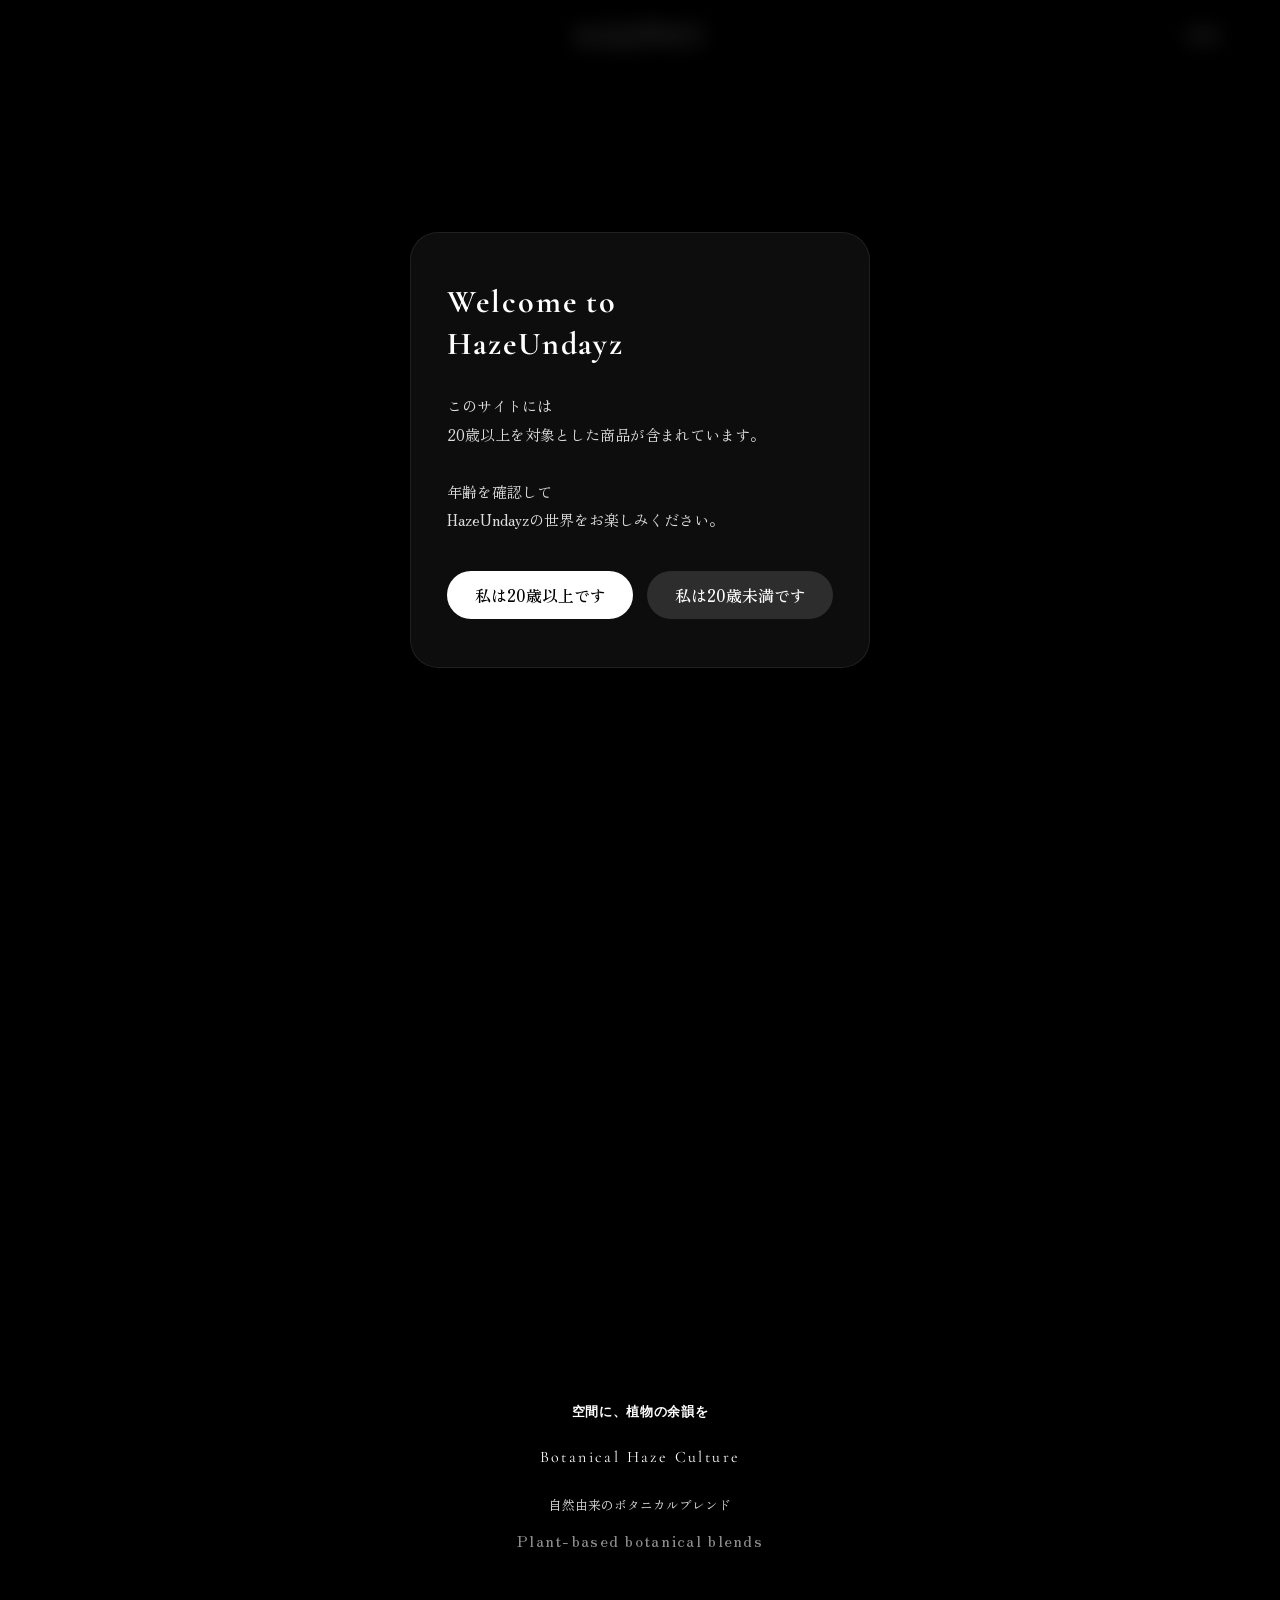
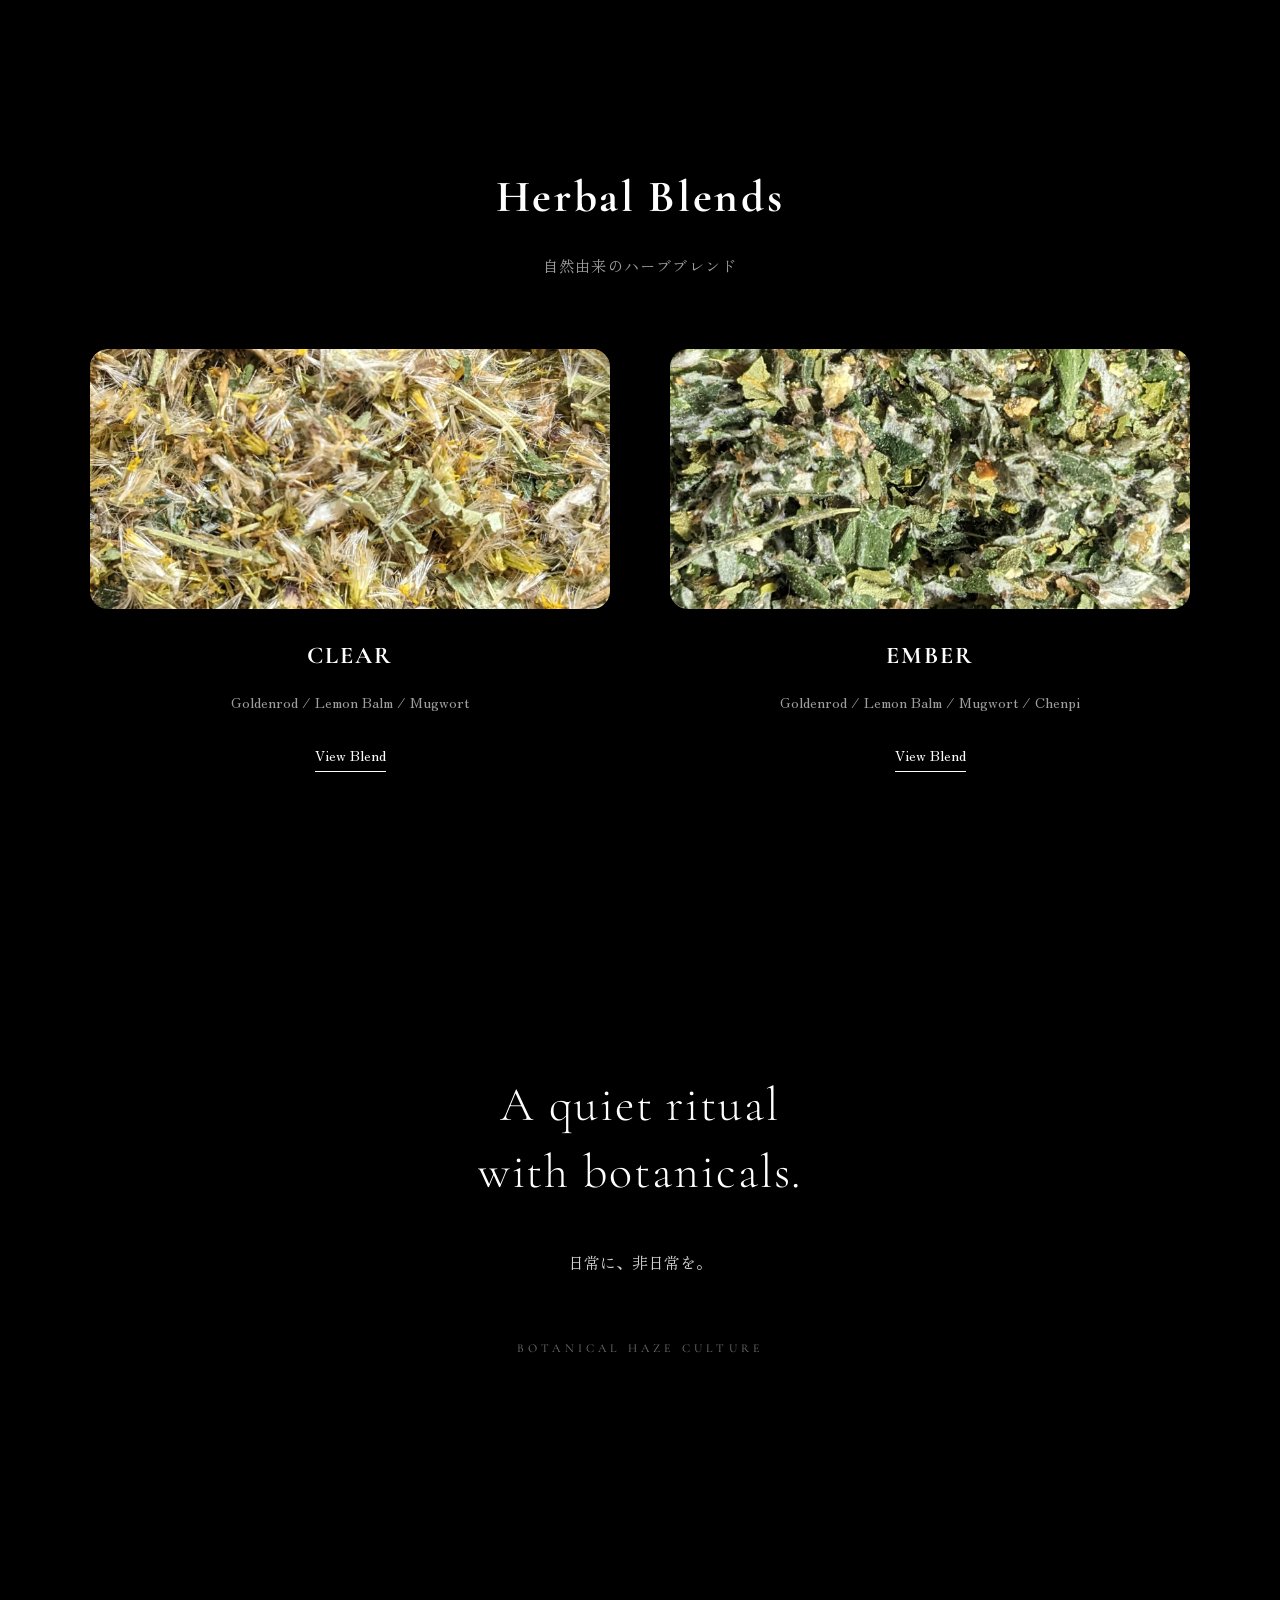
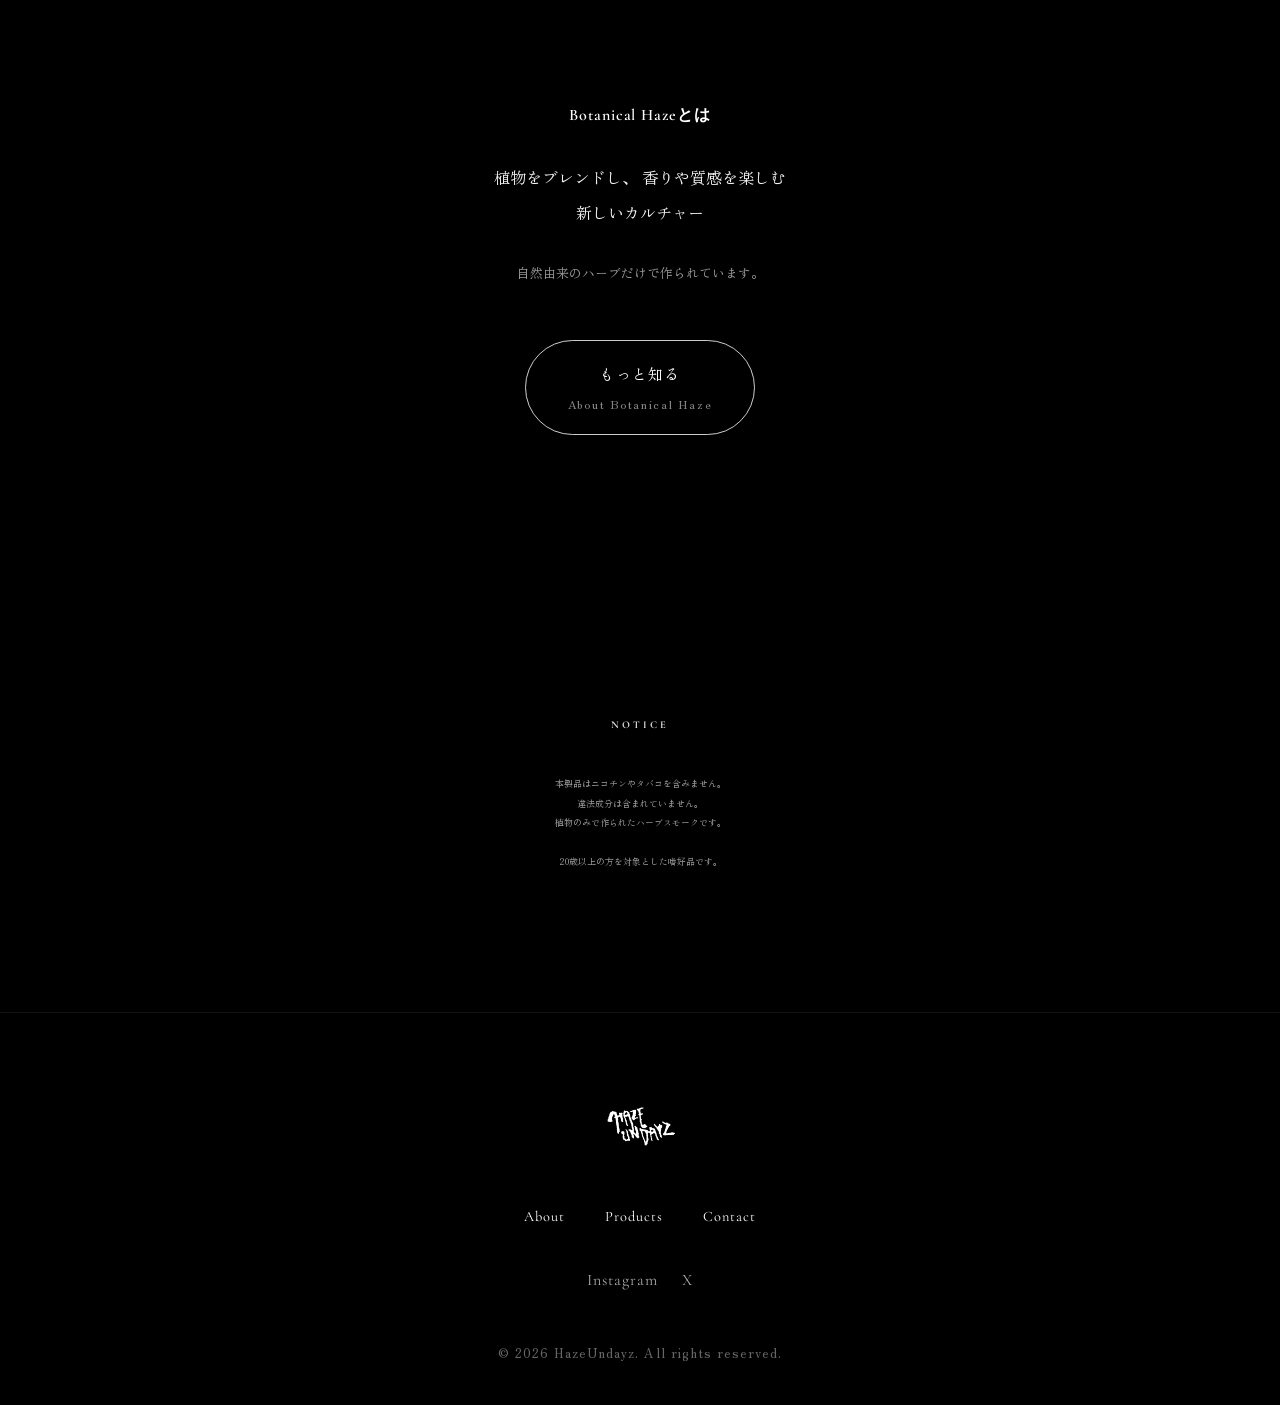
<file: index.html>
<!DOCTYPE html>
<html lang="ja">

<head>

    <meta charset="UTF-8">
    <meta name="viewport" content="width=device-width, initial-scale=1.0">

    <title>HAZEUNDAYZ | Botanical Haze Culture</title>

<meta name="description"
content="HazeUndayzは植物だけで作られたニコチンフリーのハーブスモークブランド。Plant-based herbal smoke blends that create a new Botanical Haze Culture.">

    <meta name="robots" content="index,follow">

    <link rel="canonical" href="https://hazeundayz.awaiaune.com/">

    <!-- Icons -->
    <link rel="icon" href="favicon.png">
    <link rel="apple-touch-icon" href="favicon.png">

    <!-- Open Graph -->
    <meta property="og:title" content="HAZEUNDAYZ | Botanical Haze Culture">

    <meta property="og:description"
        content="Plant-based herbal smoke blends. Discover Botanical Haze Culture.">

    <meta property="og:type" content="website">

    <meta property="og:url"
        content="https://hazeundayz.awaiaune.com/">

    <meta property="og:image"
        content="https://hazeundayz.awaiaune.com/ogp.jpg">

    <!-- X -->
    <meta name="twitter:card" content="summary_large_image">

    <!-- Google Search Console -->
    <meta name="google-site-verification"
        content="je7iow7oApR94JN4xIhnouxX4QLRRu-R_zfOerHxaq0">

    <!-- Fonts -->
    <link rel="preconnect" href="https://fonts.googleapis.com">

    <link rel="preconnect"
        href="https://fonts.gstatic.com"
        crossorigin>

    <link href="https://fonts.googleapis.com/css2?family=Cormorant+Garamond:wght@300;400;500;600&family=Zen+Old+Mincho:wght@400;500;700&display=swap"
        rel="stylesheet">

    <!-- CSS -->
    <link rel="stylesheet" href="style.css">

</head>

<body>

<!-- Age Gate -->

<div id="age-gate">

    <div class="age-box">

        <h2>
            Welcome to<br>
            HazeUndayz
        </h2>

        <p>

            このサイトには<br>
            20歳以上を対象とした商品が含まれています。<br><br>

            年齢を確認して<br>
            HazeUndayzの世界をお楽しみください。

        </p>

        <div class="age-buttons">

            <button id="age-yes">
                私は20歳以上です
            </button>

            <button id="age-no">
                私は20歳未満です
            </button>

        </div>

    </div>

</div>

<!-- Header -->

<header>

    <div class="header-inner">

        <a href="index.html" class="logo">

            <img
                src="images/toppagename1.png"
                alt="HazeUndayz">

        </a>

        <button id="menu-button" aria-label="menu">

            <span></span>
            <span></span>

        </button>

    </div>

</header>

<!-- Navigation -->

<nav id="menu-popup">

    <a href="about.html">About</a>

    <a href="product.html">Product</a>

    <a href="contact.html">Contact</a>

</nav>

<main>

<h1 class="sr-only">

HAZEUNDAYZ
Botanical Haze Culture

</h1>

<!-- Hero -->

<section class="hero">

    <a href="product.html">

        <video
            autoplay
            muted
            loop
            playsinline>

            <source
                src="video/2603smokehero1.mp4"
                type="video/mp4">

        </video>

    </a>



</section>

<!-- ==========================================
TEXT
========================================== -->

<section class="intro fade">

    <div class="container-small">

        <h2>
            空間に、植物の余韻を
        </h2>

        <p class="subtitle">
            Botanical Haze Culture
        </p>

        <p class="jp">
            自然由来のボタニカルブレンド
        </p>

        <p class="en">
            Plant-based botanical blends
        </p>

    </div>

</section>


<!-- ==========================================
HERBAL BLENDS
========================================== -->

<section class="blends">

    <div class="container">

        <div class="section-title fade">

            <h2>
                Herbal Blends
            </h2>

            <p>
                自然由来のハーブブレンド
            </p>

        </div>


        <div class="blend-grid">


            <!-- CLEAR -->

            <article class="blend-card fade">

                <img
                    src="images/clear.jpg"
                    alt="CLEAR">

                <h3>
                    CLEAR
                </h3>

                <p class="blend-herbs">
                    Goldenrod /
                    Lemon Balm /
                    Mugwort
                </p>

                <a
                    href="product.html#clear"
                    class="button-link">

                    View Blend

                </a>

            </article>



            <!-- EMBER -->

            <article class="blend-card fade">

                <img
                    src="images/ember.jpg"
                    alt="EMBER">

                <h3>
                    EMBER
                </h3>

                <p class="blend-herbs">

                    Goldenrod /
                    Lemon Balm /
                    Mugwort /
                    Chenpi

                </p>

                <a
                    href="product.html#ember"
                    class="button-link">

                    View Blend

                </a>

            </article>


        </div>

    </div>

</section>



<!-- ==========================================
QUIET RITUAL
========================================== -->

<section class="quote">

    <div class="container-small fade">

        <h2>

            A quiet ritual<br>
            with botanicals.

        </h2>

        <p class="jp">

            日常に、非日常を。

        </p>

        <p class="caption">

            BOTANICAL HAZE CULTURE

        </p>

    </div>

</section>


<!-- ==========================================
ABOUT BOTANICAL HAZE
========================================== -->

<section class="about-haze fade">

    <div class="container-small">

        <h2>

            Botanical Hazeとは

        </h2>

        <p class="lead">

            植物をブレンドし、
            香りや質感を楽しむ<br>
            新しいカルチャー

        </p>

        <p class="description">

            自然由来のハーブだけで作られています。

        </p>

        <a
            href="about.html"
            class="outline-button">

            <span>

                もっと知る

            </span>

            <small>

                About Botanical Haze
            </small>

        </a>

    </div>

</section>

<!-- ==========================================
NOTICE
========================================== -->

<section class="notice">

    <div class="container-small">

        <h2>Notice</h2>

        <p>

            本製品はニコチンやタバコを含みません。<br>
            違法成分は含まれていません。<br>
            植物のみで作られたハーブスモークです。

        </p>

        <p>

            20歳以上の方を対象とした嗜好品です。

        </p>

    </div>

</section>



<!-- ==========================================
FOOTER
========================================== -->

<footer>

    <div class="footer-inner">

        <a href="index.html" class="footer-logo">

            <img
                src="images/logowhite.png"
                alt="HazeUndayz">

        </a>


        <nav class="footer-nav">

   <a href="about.html">About</a>
   <a href="product.html">Products</a>
   <a href="contact.html">Contact</a>

        </nav>


        <div class="footer-social">

            <a
                href="https://www.instagram.com/hazeundayz"
                target="_blank">

                Instagram

            </a>

            <a
                href="https://x.com/HazeUndayz"
                target="_blank">

                X

            </a>

        </div>


        <p class="copyright">

            © 2026 HazeUndayz.
            All rights reserved.

        </p>

    </div>

</footer>



<script src="script.js"></script>

</body>
</html>
</file>
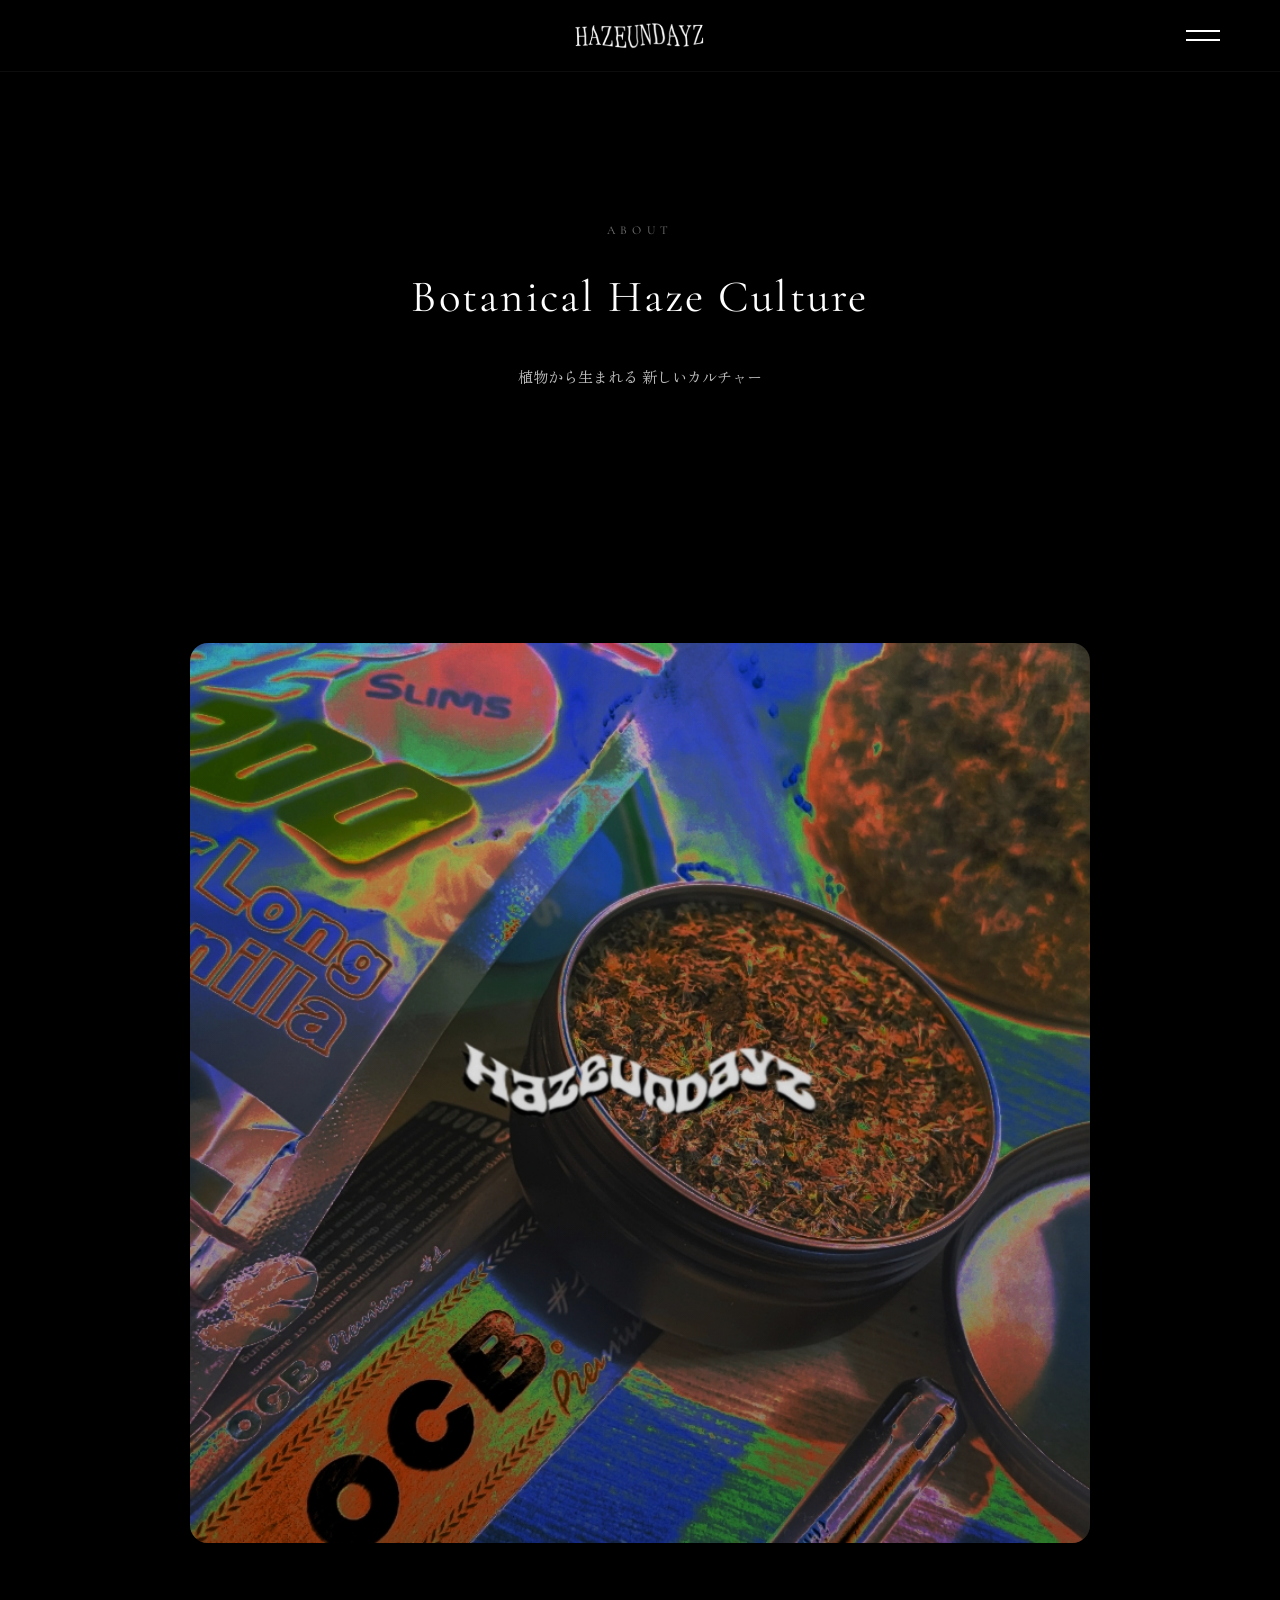
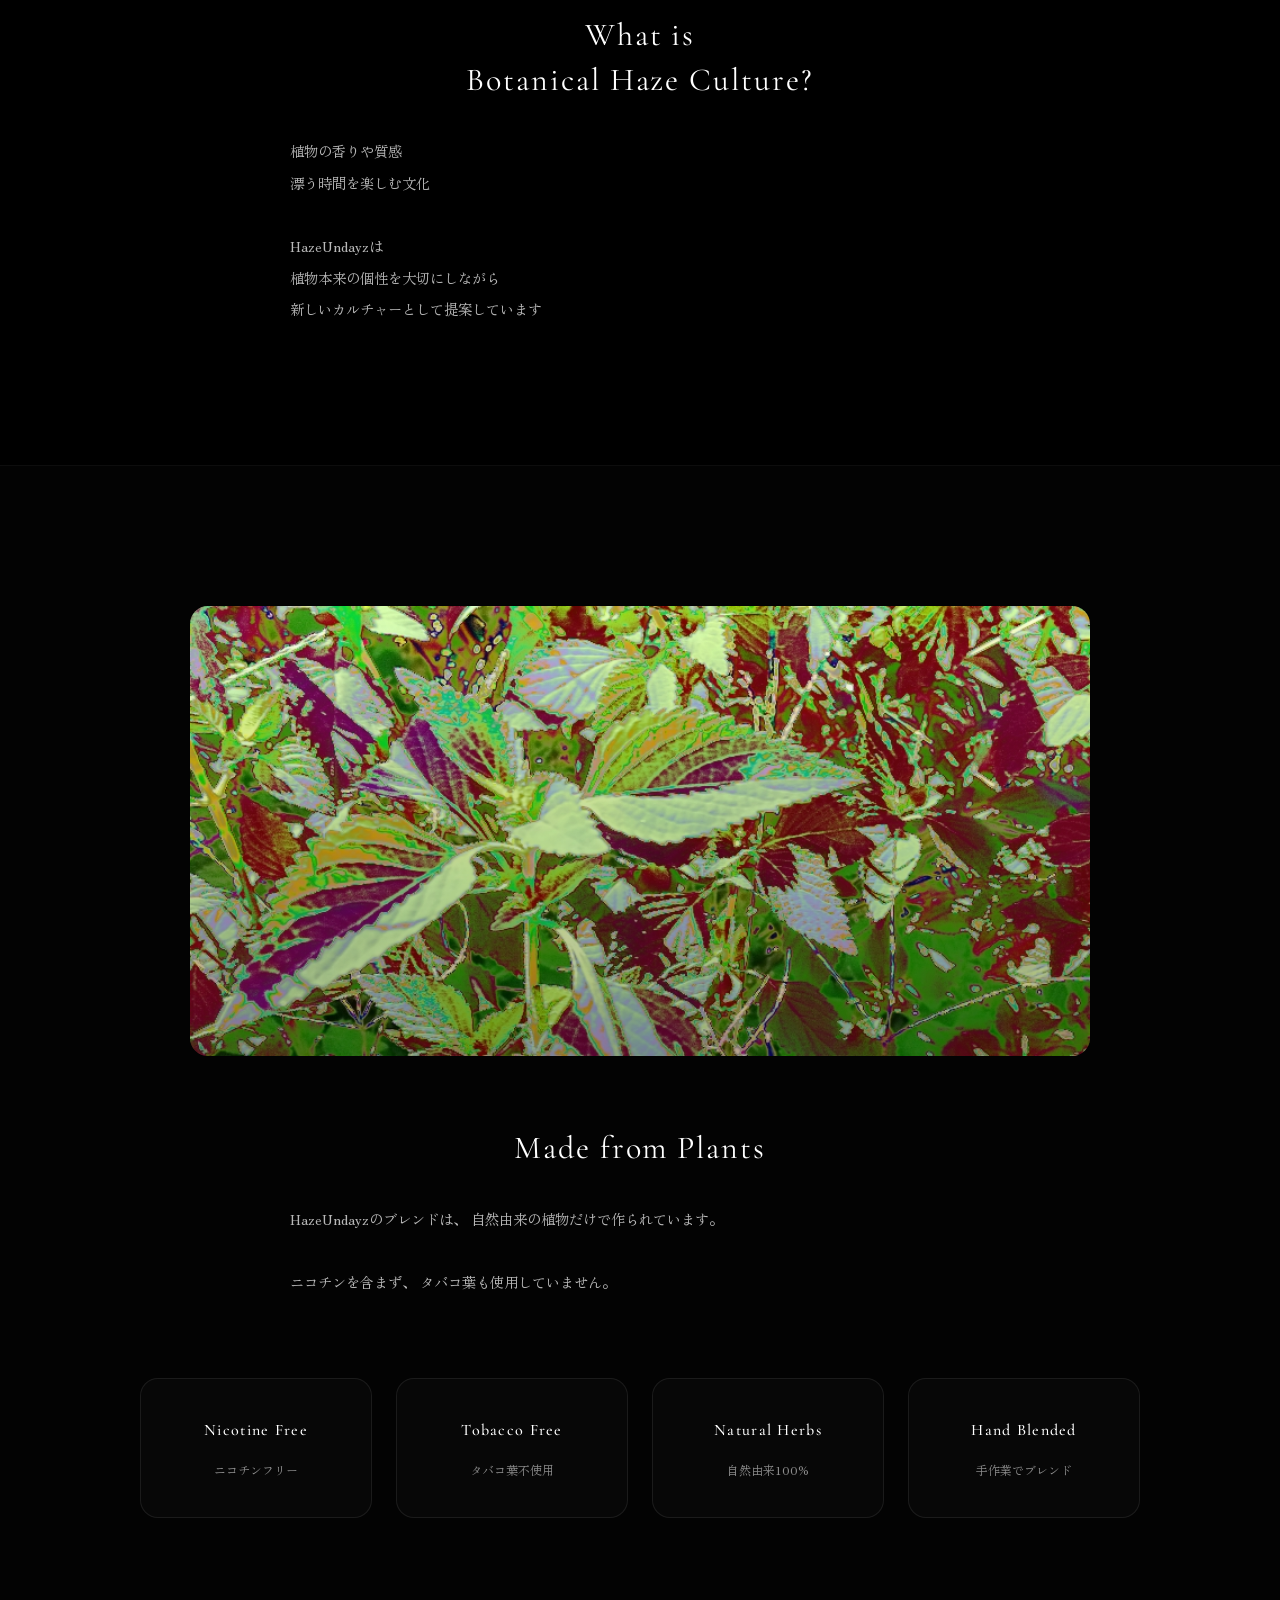
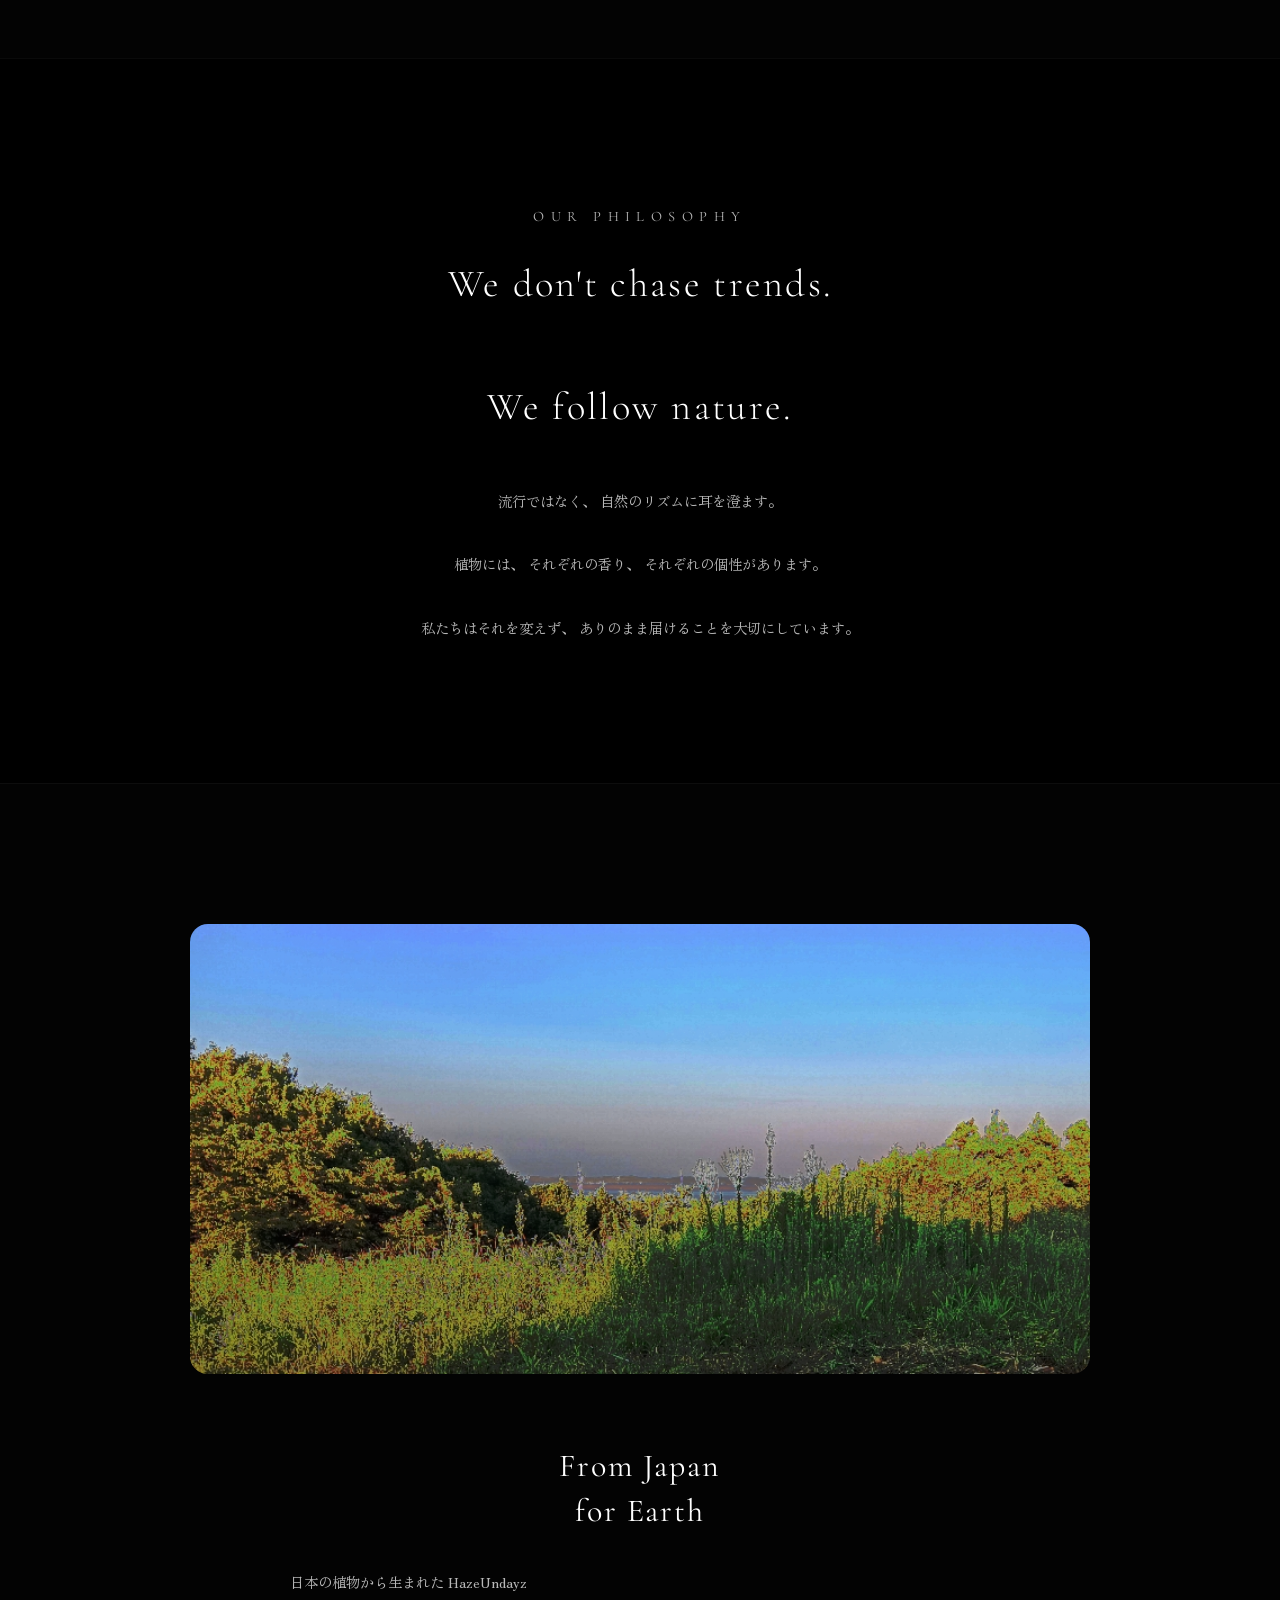
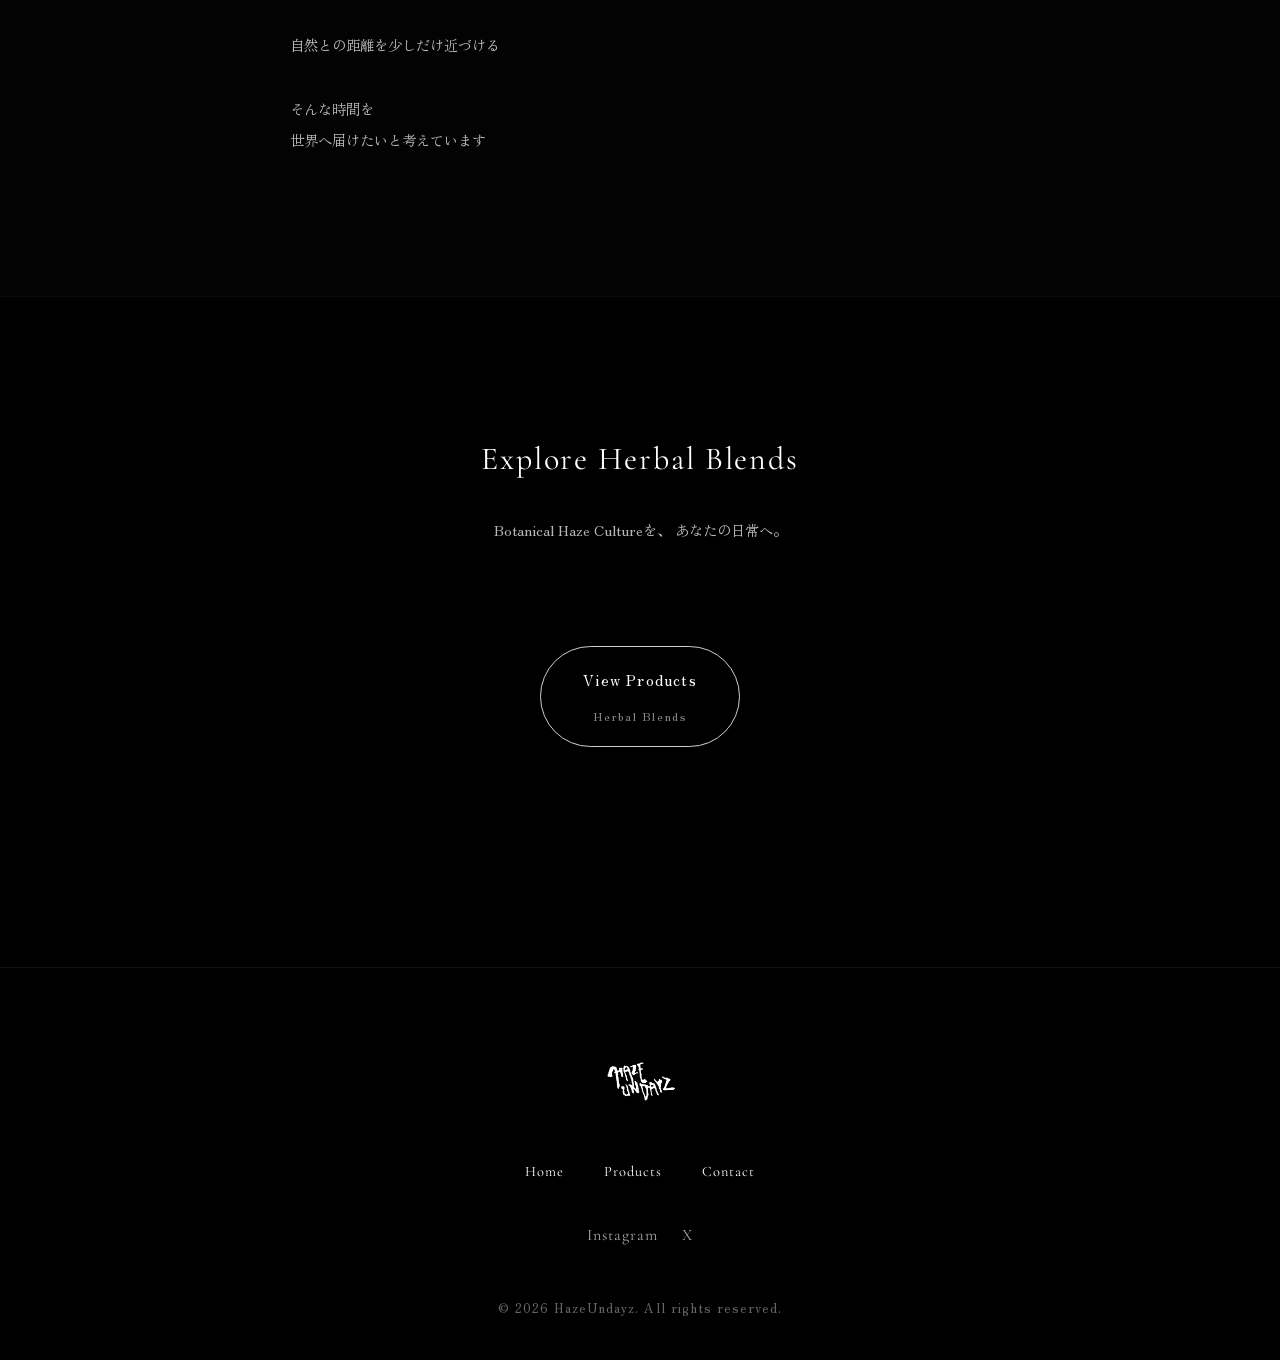
<file: about.html>
<!DOCTYPE html>
<html lang="ja">

<head>

    <meta charset="UTF-8">
    <meta name="viewport" content="width=device-width, initial-scale=1.0">

    <title>About | HAZEUNDAYZ</title>

    <meta name="description"
        content="HazeUndayzが提案するBotanical Haze Culture。植物から生まれる新しいカルチャーとブランドの思想をご紹介します。">

    <meta name="robots" content="index,follow">

    <link rel="canonical"
        href="https://hazeundayz.awaiaune.com/about.html">

    <!-- Icon -->
    <link rel="icon" href="favicon.png">
    <link rel="apple-touch-icon" href="favicon.png">

    <!-- OGP -->
    <meta property="og:title"
        content="About | HAZEUNDAYZ">

    <meta property="og:description"
        content="Discover Botanical Haze Culture.">

    <meta property="og:type"
        content="website">

    <meta property="og:url"
        content="https://hazeundayz.awaiaune.com/about.html">

    <meta property="og:image"
        content="https://hazeundayz.awaiaune.com/ogp.jpg">

    <!-- Twitter -->
    <meta name="twitter:card"
        content="summary_large_image">

    <!-- Fonts -->
    <link rel="preconnect"
        href="https://fonts.googleapis.com">

    <link rel="preconnect"
        href="https://fonts.gstatic.com"
        crossorigin>

    <link href="https://fonts.googleapis.com/css2?family=Cormorant+Garamond:wght@300;400;500;600&family=Zen+Old+Mincho:wght@400;500;700&display=swap"
        rel="stylesheet">

    <!-- CSS -->
    <link rel="stylesheet" href="style.css">
    <link rel="stylesheet" href="about.css">

</head>

<body>

<!-- Header -->

<header>

    <div class="header-inner">

        <a
            href="index.html"
            class="logo">

            <img
                src="images/toppagename1.png"
                alt="HazeUndayz">

        </a>

        <button
            id="menu-button"
            aria-label="Menu">

            <span></span>
            <span></span>

        </button>

    </div>

</header>

<!-- Navigation -->

<nav id="menu-popup">

    <a href="index.html">
        Home
    </a>

    <a href="product.html">
        Products
    </a>

    <a href="contact.html">
        Contact
    </a>

</nav>

<main>

<h1 class="sr-only">
About HazeUndayz
</h1>

<!-- ==========================================
HERO
========================================== -->

<section class="about-hero fade">

    <div class="container-small">

        <p class="hero-subtitle">

            ABOUT

        </p>

        <h2>

            Botanical
            Haze Culture

        </h2>

        <p class="hero-text">

            植物から生まれる
            新しいカルチャー

        </p>

    </div>

</section>
<!-- ==========================================
WHAT IS BOTANICAL HAZE CULTURE
========================================== -->

<section class="about-section fade">

    <div class="container">

        <div class="about-image">

            <img
                src="images/about01.jpg"
                alt="Botanical Haze Culture">

        </div>

        <div class="container-small">

            <h2>
                What is<br>
                Botanical Haze Culture?
            </h2>

            <p>

                植物の香りや質感<br>
                漂う時間を楽しむ文化

                <br><br>

                HazeUndayzは<br>
                植物本来の個性を大切にしながら<br>
                新しいカルチャーとして提案しています

            </p>

        </div>

    </div>

</section>



<!-- ==========================================
MADE FROM PLANTS
========================================== -->

<section class="about-section fade">

    <div class="container">

        <div class="about-image">

            <img
                src="images/about02.jpg"
                alt="Natural Herbs">

        </div>

        <div class="container-small">

            <h2>

                Made from Plants

            </h2>

            <p>

                HazeUndayzのブレンドは、
                自然由来の植物だけで作られています。

                <br><br>

                ニコチンを含まず、
                タバコ葉も使用していません。

            </p>

        </div>

        <div class="features">

            <div class="feature">

                <h3>
                    Nicotine Free
                </h3>

                <p>
                    ニコチンフリー
                </p>

            </div>

            <div class="feature">

                <h3>
                    Tobacco Free
                </h3>

                <p>
                    タバコ葉不使用
                </p>

            </div>

            <div class="feature">

                <h3>
                    Natural Herbs
                </h3>

                <p>
                    自然由来100%
                </p>

            </div>

            <div class="feature">

                <h3>
                    Hand Blended
                </h3>

                <p>
                    手作業でブレンド
                </p>

            </div>

        </div>

    </div>

</section>

<!-- ==========================================
OUR PHILOSOPHY
========================================== -->

<section class="about-section philosophy fade">

    <div class="container-small">

        <p class="hero-subtitle">
            OUR PHILOSOPHY
        </p>

        <h2>

            We don't chase trends.

            <br><br>

            We follow nature.

        </h2>

        <p>

            流行ではなく、
            自然のリズムに耳を澄ます。

            <br><br>

            植物には、
            それぞれの香り、
            それぞれの個性があります。

            <br><br>

            私たちはそれを変えず、
            ありのまま届けることを大切にしています。

        </p>

    </div>

</section>



<!-- ==========================================
FROM JAPAN
========================================== -->

<section class="about-section fade">

    <div class="container">

        <div class="about-image">

            <img
                src="images/about03.jpg"
                alt="From Japan">

        </div>

        <div class="container-small">

            <h2>

                From Japan
                <br>
                for Earth

            </h2>

            <p>

                日本の植物から生まれた
                HazeUndayz

                <br><br>

                自然との距離を少しだけ近づける

                <br><br>

                そんな時間を<br>
                世界へ届けたいと考えています

            </p>

        </div>

    </div>

</section>



<!-- ==========================================
CTA
========================================== -->

<section class="about-section about-cta fade">

    <div class="container-small">

        <h2>

            Explore
            
            Herbal Blends

        </h2>

        <p>

            Botanical Haze Cultureを、
            あなたの日常へ。

        </p>

        <br><br>

        <a
            href="product.html"
            class="outline-button">

            <span>

                View Products

            </span>

            <small>

                Herbal Blends

            </small>

        </a>

    </div>

</section>



<!-- ==========================================
FOOTER
========================================== -->

<footer>

    <div class="footer-inner">

        <a
            href="index.html"
            class="footer-logo">

            <img
                src="images/logowhite.png"
                alt="HazeUndayz">

        </a>

        <nav class="footer-nav">

            <a href="index.html">
                Home
            </a>

            <a href="product.html">
                Products
            </a>

            <a href="contact.html">
                Contact
            </a>

        </nav>

        <div class="footer-social">

            <a
                href="https://www.instagram.com/hazeundayz"
                target="_blank">

                Instagram

            </a>

            <a
                href="https://x.com/HazeUndayz"
                target="_blank">

                X

            </a>

        </div>

        <p class="copyright">

            © 2026 HazeUndayz.
            All rights reserved.

        </p>

    </div>

</footer>

<script src="script.js"></script>

</main>
</body>
</html>
</file>
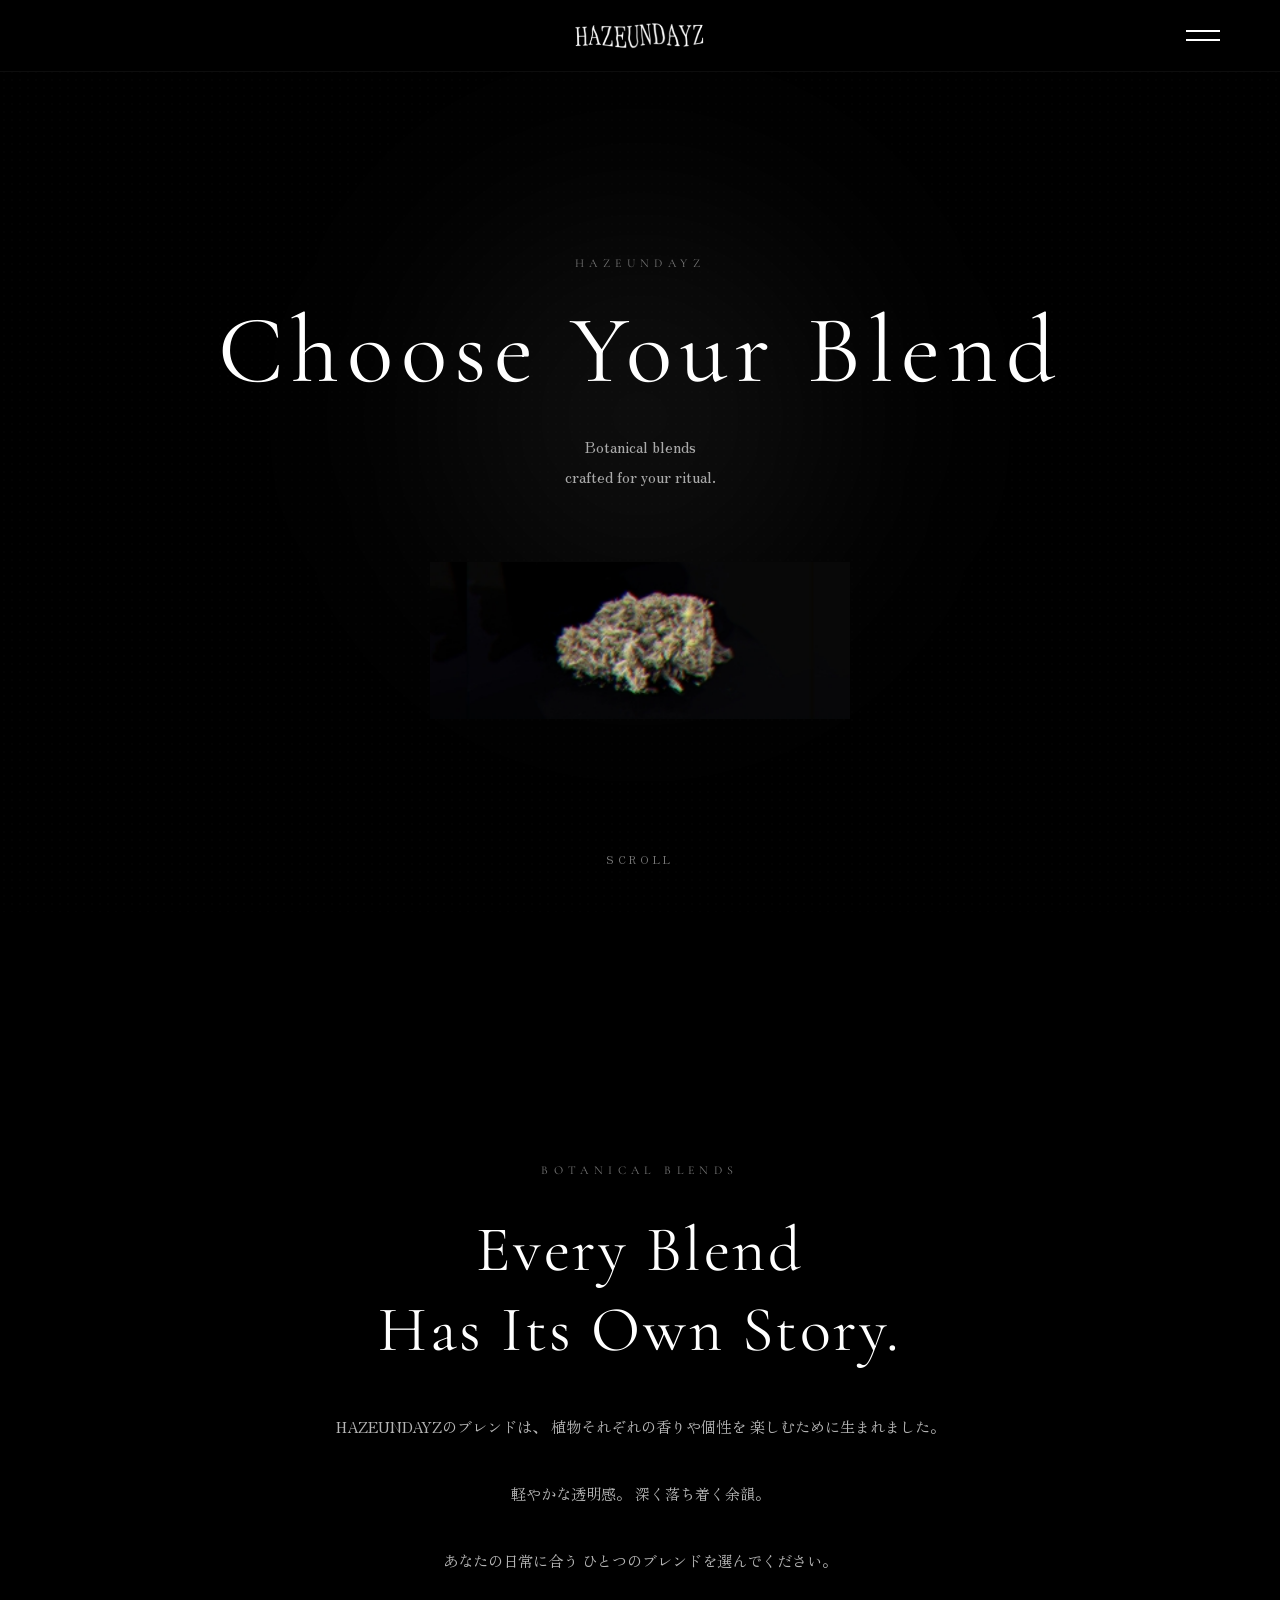
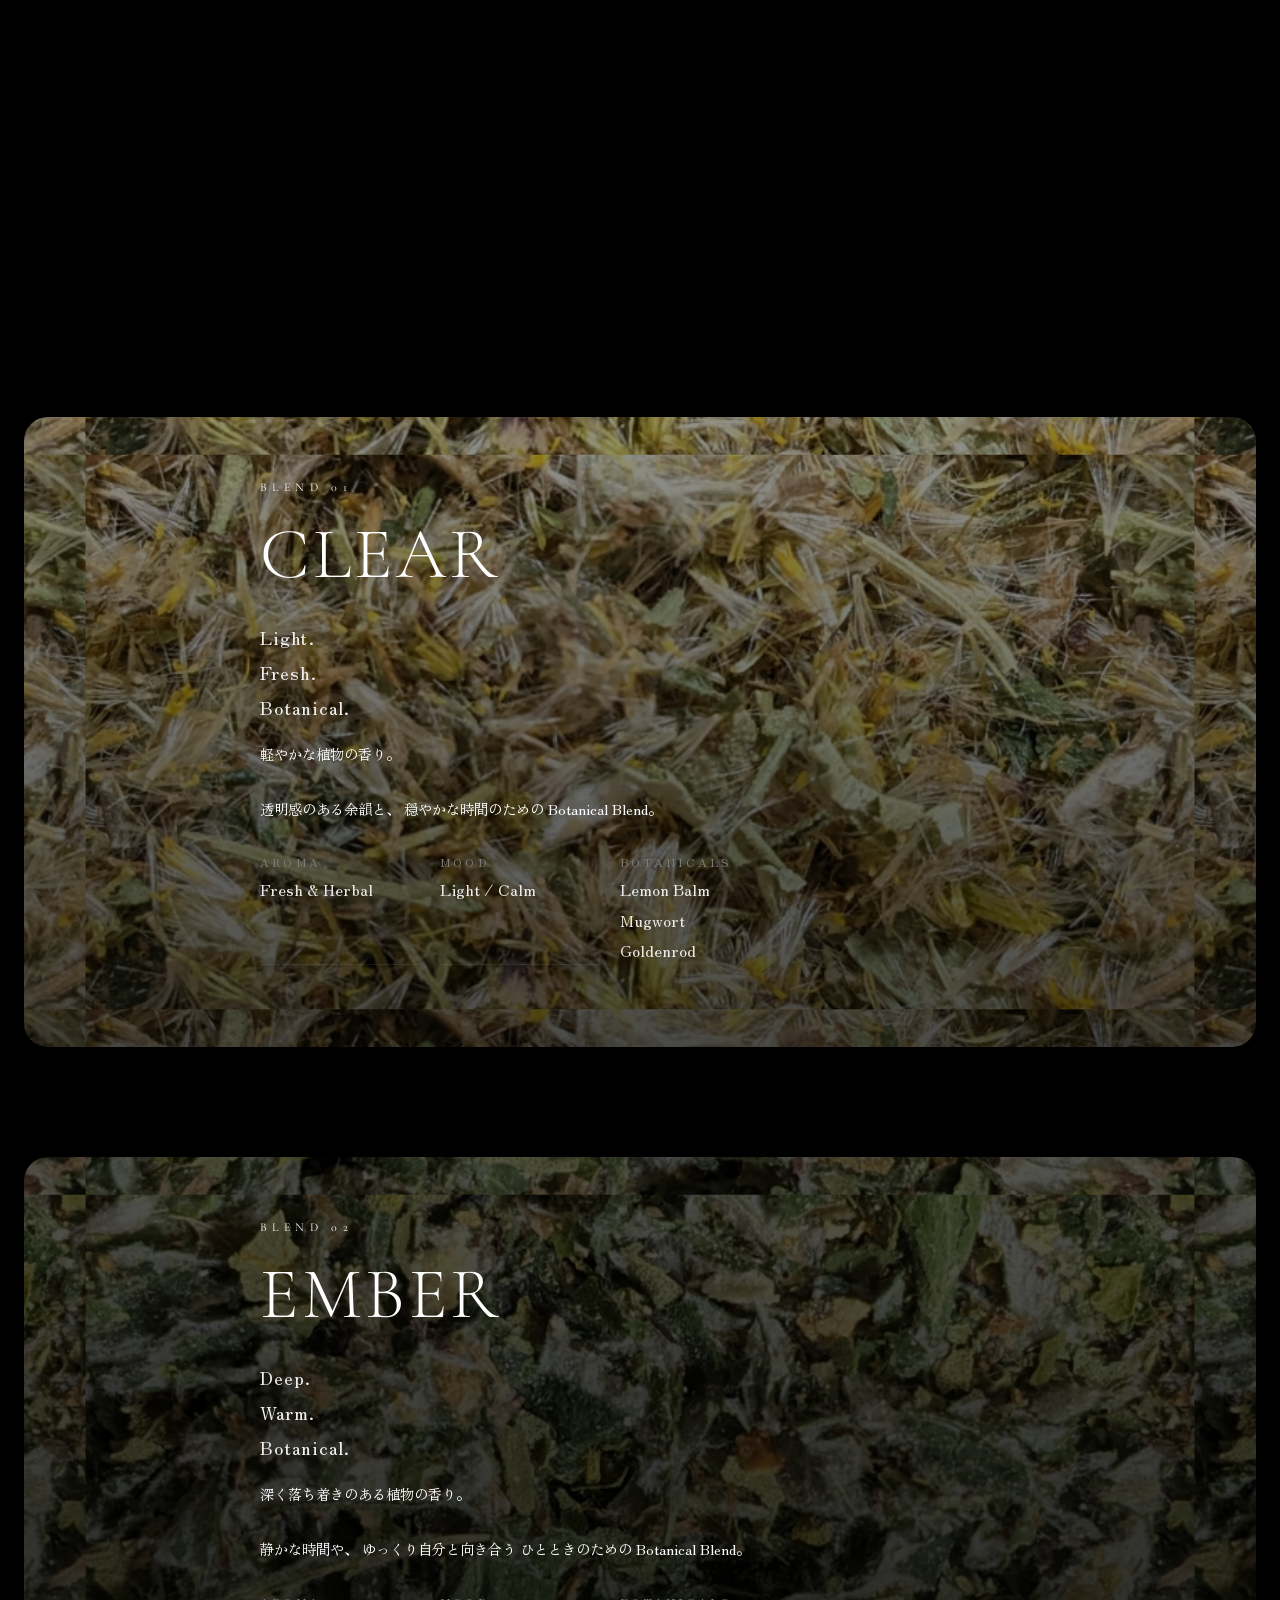
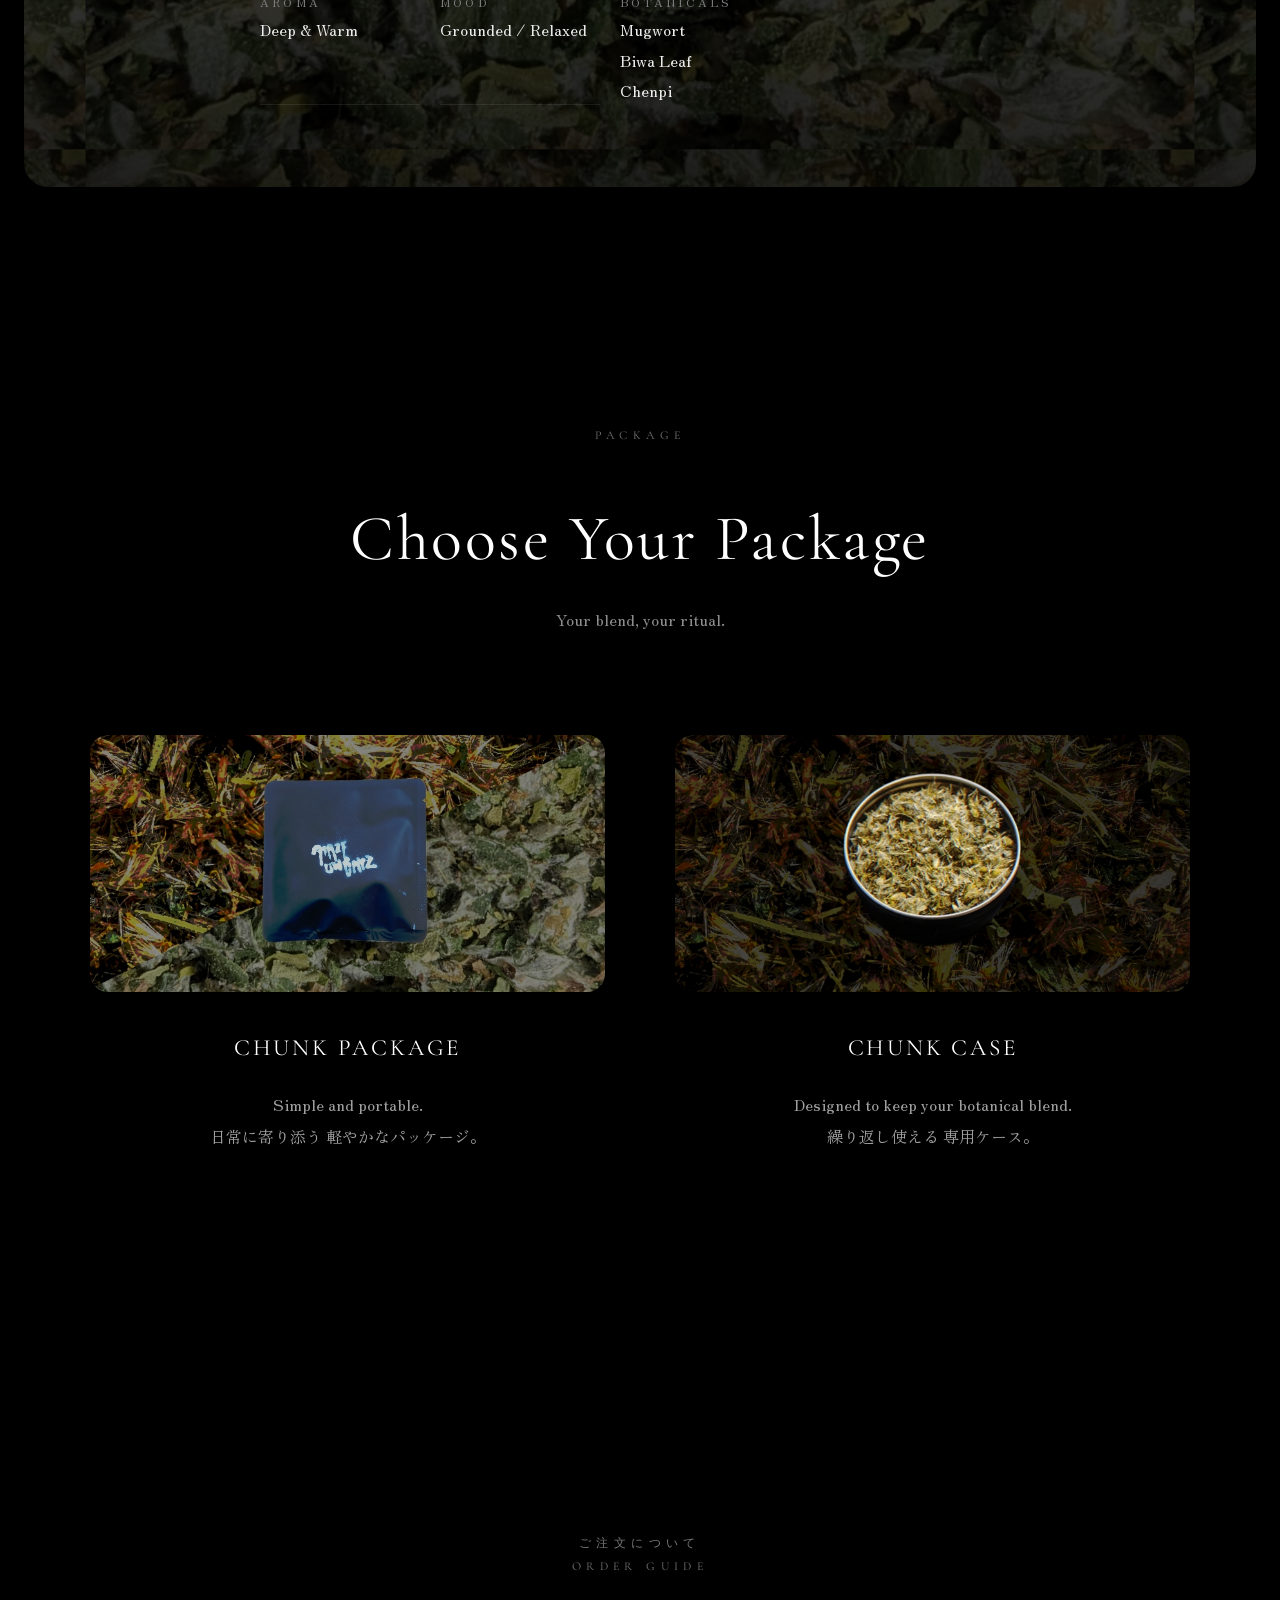
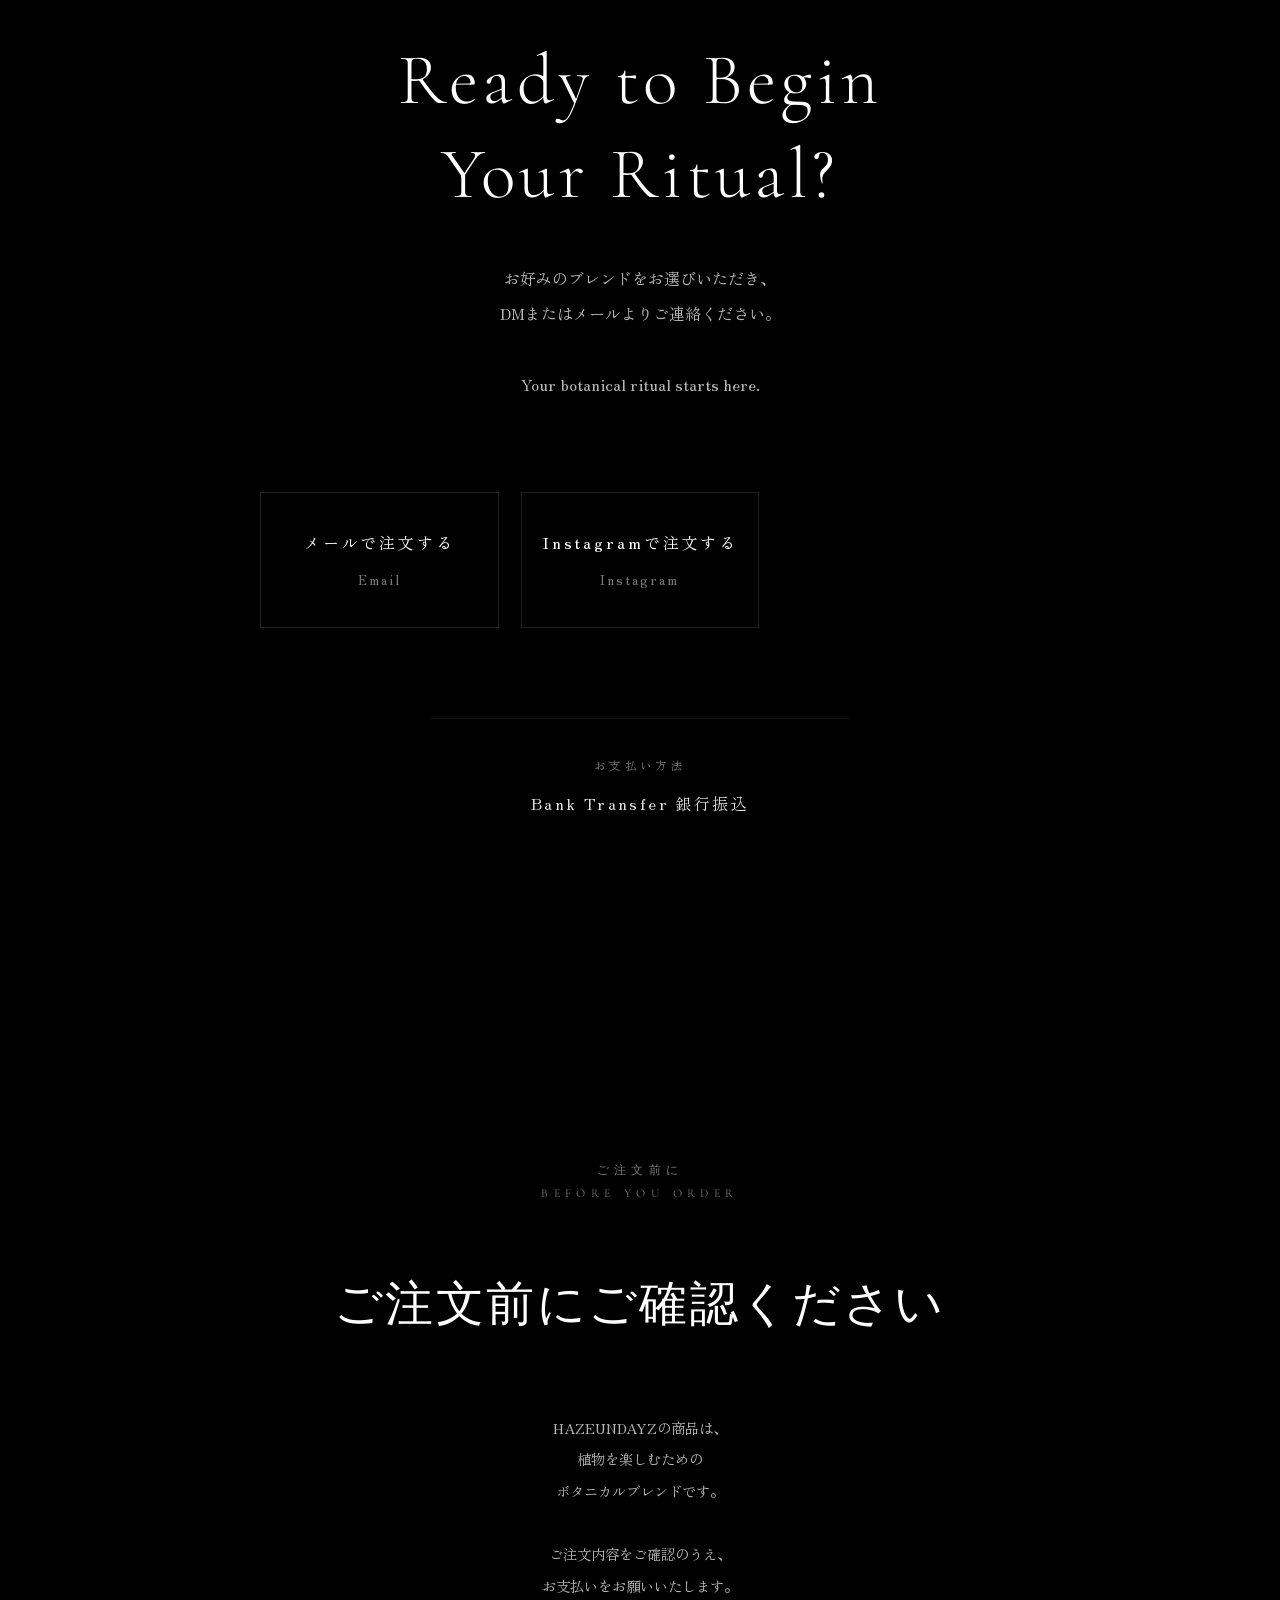
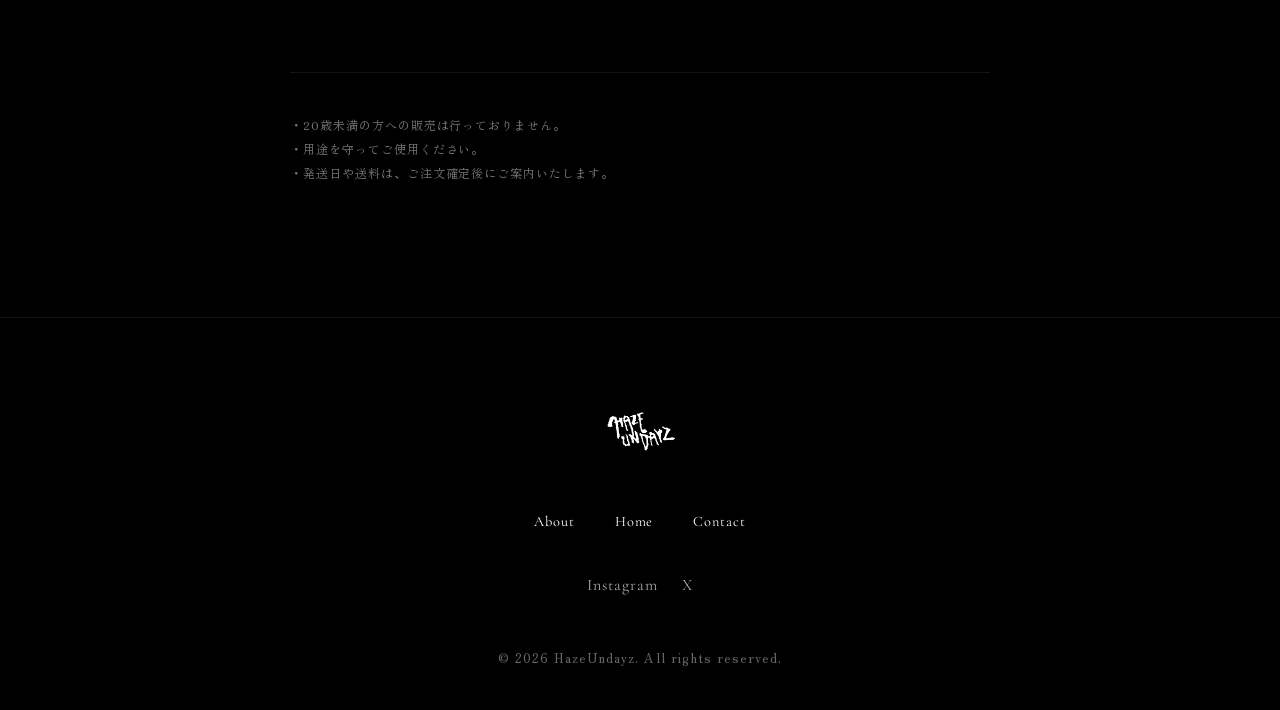
<file: product.html>
<!DOCTYPE html>
<html lang="ja">

<head>

    <meta charset="UTF-8">
    <meta name="viewport" content="width=device-width, initial-scale=1.0">

    <title>Botanical Blends | HAZEUNDAYZ</title>

    <meta name="description"
    content="HAZEUNDAYZのボタニカルブレンドをご紹介。CLEAR・EMBERそれぞれの香りや個性、パッケージ、購入方法をご覧いただけます。">

    <meta name="robots" content="index,follow">

    <link rel="canonical"
        href="https://hazeundayz.awaiaune.com/product.html">

    <!-- Icon -->
    <link rel="icon" href="favicon.png">
    <link rel="apple-touch-icon" href="favicon.png">

    <!-- OGP -->
    <meta property="og:title"
        content="Botanical Blends | HAZEUNDAYZ">

 <meta property="og:description"
      content="Natural botanical blends crafted for quiet rituals and mindful moments.">

    <meta property="og:type"
        content="website">

    <meta property="og:url"
        content="https://hazeundayz.awaiaune.com/product.html">

    <meta property="og:image"
        content="https://hazeundayz.awaiaune.com/ogp.jpg">

    <!-- Twitter -->
    <meta name="twitter:card"
        content="summary_large_image">
<meta name="twitter:title"
      content="Botanical Blends | HAZEUNDAYZ">

<meta name="twitter:description"
      content="Discover botanical blends crafted for your ritual.">

<meta name="twitter:image"
      content="https://hazeundayz.awaiaune.com/ogp.jpg">


    <!-- Fonts -->
    <link rel="preconnect"
        href="https://fonts.googleapis.com">

    <link rel="preconnect"
        href="https://fonts.gstatic.com"
        crossorigin>

    <link href="https://fonts.googleapis.com/css2?family=Cormorant+Garamond:wght@300;400;500;600&family=Zen+Old+Mincho:wght@400;500;700&display=swap"
        rel="stylesheet">

    <!-- CSS -->
    <link rel="stylesheet" href="style.css">
    <link rel="stylesheet" href="product.css">

</head>

<body>

<!-- Header -->

<header>

    <div class="header-inner">

        <a
            href="index.html"
            class="logo">

            <img
                src="images/toppagename1.png"
                alt="HazeUndayz">

        </a>

        <button
            id="menu-button"
            aria-label="Menu">

            <span></span>
            <span></span>

        </button>

    </div>

</header>

<!-- Navigation -->

<nav id="menu-popup">


    <a href="about.html">
        About
    </a>


    <a href="index.html">
        Home
    </a>

    <a href="contact.html">
        Contact
    </a>

</nav>

<main>

<h1 class="sr-only">
About HazeUndayz
</h1>


<!-- ==================================================
PRODUCT HERO
================================================== -->

<section class="product-hero">

<!-- ==================================================
PRODUCT HERO BACKGROUND
================================================== -->

<div class="product-hero-bg"></div>

<div class="product-hero-glow"></div>


    <div class="product-hero-inner">


        <p class="product-label">

            HAZEUNDAYZ

        </p>


        <h1>

            Choose Your Blend

        </h1>


        <p class="product-lead">

            Botanical blends
            <br>
            crafted for your ritual.

        </p>


    </div>


    <div class="product-hero-image">


        <img
            src="images/a.jpg"
            alt="HAZEUNDAYZ">


    </div>


    <div class="product-scroll">

        <span>
            SCROLL
        </span>

    </div>


</section>

<!-- ==================================================
PRODUCT CONCEPT
================================================== -->

<section class="product-concept">


    <div class="container-small">


        <p class="product-section-label">

            BOTANICAL BLENDS

        </p>


        <h2>

            Every Blend
            <br>
            Has Its Own Story.

        </h2>


        <p class="product-concept-text">

            HAZEUNDAYZのブレンドは、
            植物それぞれの香りや個性を
            楽しむために生まれました。

            <br><br>

            軽やかな透明感。
            深く落ち着く余韻。

            <br><br>

            あなたの日常に合う
            ひとつのブレンドを選んでください。

        </p>


    </div>


</section>

<!--==================================================
BLEND CLEAR
==================================================-->

<section 
class="product-blend blend-clear">


    <div class="blend-overlay"></div>


    <div class="container-small">


        <div class="blend-content fade">


            <span class="blend-number">

                BLEND 01

            </span>


            <h2>

                CLEAR

            </h2>


            <p class="blend-copy">

                Light.
                <br>
                Fresh.
                <br>
                Botanical.

            </p>


            <p class="blend-description">

                軽やかな植物の香り。

                <br><br>

                透明感のある余韻と、
                穏やかな時間のための
                Botanical Blend。

            </p>


            <div class="blend-info">


                <div>

                    <span>AROMA</span>

                    <p>
                        Fresh & Herbal
                    </p>

                </div>


                <div>

                    <span>MOOD</span>

                    <p>
                        Light / Calm
                    </p>

                </div>


                <div>

                    <span>BOTANICALS</span>

                    <p>
                        Lemon Balm<br>
                        Mugwort<br>
                        Goldenrod
                    </p>

                </div>


            </div>


        </div>


    </div>


</section>


<!--==================================================
BLEND EMBER
==================================================-->

<section 
class="product-blend blend-ember">


    <div class="blend-overlay"></div>


    <div class="container-small">


        <div class="blend-content fade">


            <span class="blend-number">

                BLEND 02

            </span>


            <h2>

                EMBER

            </h2>


            <p class="blend-copy">

                Deep.
                <br>
                Warm.
                <br>
                Botanical.

            </p>


            <p class="blend-description">

                深く落ち着きのある植物の香り。

                <br><br>

                静かな時間や、
                ゆっくり自分と向き合う
                ひとときのための
                Botanical Blend。

            </p>


            <div class="blend-info">


                <div>

                    <span>AROMA</span>

                    <p>

                        Deep & Warm

                    </p>

                </div>


                <div>

                    <span>MOOD</span>

                    <p>

                        Grounded / Relaxed

                    </p>

                </div>


                <div>

                    <span>BOTANICALS</span>

                    <p>

                        Mugwort<br>
                        Biwa Leaf<br>
                        Chenpi

                    </p>

                </div>


            </div>


        </div>


    </div>


</section>

<!--==================================================
CHOOSE YOUR PACKAGE
==================================================-->

<section class="product-package">


    <div class="container">


        <div class="package-header fade">


            <span class="product-section-label">

                PACKAGE

            </span>


            <h2>

                Choose Your Package

            </h2>


            <p>

                Your blend,
                your ritual.

            </p>


        </div>



        <div class="package-grid">



            <!-- PACKAGE -->


            <article class="package-card fade">


                <div class="package-image">


                    <img
                    src="images/chunk-package.jpg"
                    alt="HAZEUNDAYZ Chunk Package">


                </div>


                <div class="package-content">


                    <h3>

                        CHUNK PACKAGE

                    </h3>


                    <p>

                        Simple and portable.

                        <br>

                        日常に寄り添う
                        軽やかなパッケージ。

                    </p>


                </div>


            </article>




            <!-- CASE -->


            <article class="package-card fade">


                <div class="package-image">


                    <img
                    src="images/chunk-case.jpg"
                    alt="HAZEUNDAYZ Chunk Case">


                </div>


                <div class="package-content">


                    <h3>

                        CHUNK CASE

                    </h3>


                    <p>

                        Designed to keep
                        your botanical blend.

                        <br>

                        繰り返し使える
                        専用ケース。

                    </p>


                </div>


            </article>


        </div>


    </div>


</section>

<!--==================================================
ORDER
==================================================-->

<section class="product-order">


    <div class="container-small">


        <div class="order-inner fade">


            <span class="product-section-label">

                ご注文について<br>
                Order Guide

            </span>


            <h2>

                Ready to Begin
                <br>
                Your Ritual?

            </h2>


            <p class="order-lead">

                お好みのブレンドをお選びいただき、<br>
DMまたはメールよりご連絡ください。
                <br><br>

                Your botanical ritual
                starts here.

            </p>



            <div class="order-methods">



                <a 
                href="mailto:hazeundayz@gmail.com"
                class="order-link">


                    <span>

                        メールで注文する

                    </span>


                    <small>

                        Email

                    </small>


                </a>




                <a 
                href="https://www.instagram.com/HazeUndayz"
                class="order-link">


                    <span>

                        Instagramで注文する

                    </span>


                    <small>

                        Instagram

                    </small>


                </a>



            </div>



            <div class="payment-note">


                <p>

                    お支払い方法

                </p>


                <span>

                    

Bank Transfer

銀行振込

                </span>


            </div>


        </div>


    </div>


</section>

<!--==================================================
NOTICE
==================================================-->

<section class="product-notice">


    <div class="container-small">


        <div class="notice-inner fade">


            <span class="product-section-label">

                ご注文前に<br>
Before You Order

            </span>



            <h2>

                ご注文前にご確認ください

            </h2>



            <div class="notice-content">


                <p>

                    HAZEUNDAYZの商品は、<br>
植物を楽しむための<br>
ボタニカルブレンドです。<br><br>

ご注文内容をご確認のうえ、<br>
お支払いをお願いいたします。<br>
                    
                    

                </p>


            </div>



            <div class="notice-list">


                <p>

                    ・20歳未満の方への販売は行っておりません。<br>

・用途を守ってご使用ください。<br>

・発送日や送料は、ご注文確定後にご案内いたします。<br>

                </p>


            </div>


        </div>


    </div>


</section>



<!-- ==========================================
FOOTER
========================================== -->

<footer>

    <div class="footer-inner">

        <a
            href="index.html"
            class="footer-logo">

            <img
                src="images/logowhite.png"
                alt="HazeUndayz">

        </a>

        <nav class="footer-nav">

            <a href="about.html">
                About
            </a>

            <a href="index.html">
                Home
            </a>

            <a href="contact.html">
                Contact
            </a>

        </nav>

        <div class="footer-social">

            <a
                href="https://www.instagram.com/hazeundayz"
                target="_blank">

                Instagram

            </a>

            <a
                href="https://x.com/HazeUndayz"
                target="_blank">

                X

            </a>

        </div>

        <p class="copyright">

            © 2026 HazeUndayz.
            All rights reserved.

        </p>

    </div>

</footer>


<script src="script.js"></script>
<script src="product.js"></script>

</main>
</body>
</html>
</file>
<file: style.css>
/* RESET */

*{
    margin:0;
    padding:0;
    box-sizing:border-box;
}

html{
    scroll-behavior:smooth;
}

body{

    background:#000;
    color:#fff;

    font-family:
    "Zen Old Mincho",
    serif;

    line-height:1.9;

    -webkit-font-smoothing:antialiased;
    text-rendering:optimizeLegibility;

}

h1,
h2,
h3,
.logo,
.subtitle,
.caption,
.footer-nav,
.footer-social{

    font-family:
    "Cormorant Garamond",
    serif;

    letter-spacing:.06em;

}


img{
    display:block;
    max-width:100%;
}

video{
    display:block;
    width:100%;
}

html, body {
    overflow-x: hidden;
}

* {
    box-sizing: border-box;
}

img, video {
    max-width: 100%;
    display: block;
}

a{
    color:inherit;
    text-decoration:none;
}

button{
    border:none;
    background:none;
    cursor:pointer;
    font:inherit;
}

ul{
    list-style:none;
}


/* FADE */

.fade{

    opacity:0;

    transform:translateY(40px);

    transition:
        opacity 2s ease,
        transform 2s ease;

}

.fade.show{

    opacity:1;

    transform:translateY(0);

}


.blend-card img{

    transition:

        transform .9s ease,
        filter .9s ease;

}

.blend-card:hover img{

    transform:scale(1.03);

    filter:brightness(1.05);

}



/* VARIABLES */

:root{

    --black:#000;
    --white:#fff;

    --gray100:#f5f5f5;
    --gray300:#d0d0d0;
    --gray500:#888;
    --gray700:#444;

    --header-height:72px;

    --content-width:1200px;

    --radius:20px;

    --transition:.35s ease;

}


/*  SR ONLY */

.sr-only{

    position:absolute;
    width:1px;
    height:1px;

    overflow:hidden;

    clip:rect(0,0,0,0);

}


/* AGE GATE */

#age-gate{

    position:fixed;

    inset:0;

    background:rgba(0,0,0,.72);

    backdrop-filter:blur(10px);

    display:none;

    justify-content:center;

    align-items:center;

    z-index:9999;

    padding:24px;

}

.age-box{

    width:100%;
    max-width:460px;

    background:rgba(15,15,15,.9);

    border:1px solid rgba(255,255,255,.08);

    border-radius:28px;

    padding:48px 36px;

}

.age-box h2{

    font-size:2rem;

    line-height:1.3;

    margin-bottom:28px;

    font-weight:700;

}

.age-box p{

    color:#ddd;

    font-size:15px;

    margin-bottom:36px;

}

.age-buttons{

    display:flex;

    gap:14px;

    flex-wrap:wrap;

}

.age-buttons button{

    flex:1;

    min-height:48px;

    border-radius:999px;

    transition:var(--transition);

    font-weight:600;

}

#age-yes{

    background:#fff;

    color:#000;

}

#age-yes:hover{

    background:#e9e9e9;

}

#age-no{

    background:#2d2d2d;

    color:#fff;

}

#age-no:hover{

    background:#555;

}


/* HEADER */

header{

    position:fixed;

    top:0;
    left:0;

    width:100%;

    height:var(--header-height);

    background:rgba(0,0,0,.78);

    backdrop-filter:blur(10px);

    border-bottom:1px solid rgba(255,255,255,.05);

    z-index:1000;

    transition:.3s;

}

.header-small{

    height:60px;

}

.header-inner{

    width:min(100%,1200px);

    height:100%;

    margin:auto;

    display:flex;

    justify-content:center;

    align-items:center;

    position:relative;

    padding:0 20px;

}

.logo img{

    height:62px;

    width:auto;

    transition:.3s;

}

.header-small .logo img{

    height:48px;

}


/* HAMBURGER */

#menu-button{

    position:absolute;

    right:20px;

    width:34px;

    height:26px;

}

#menu-button span{

    display:block;

    width:100%;

    height:2px;

    background:#fff;

    margin:7px 0;

    transition:.3s;

}


/* MENU */

#menu-popup{

    position:fixed;

    top:72px;

    left:0;

    width:100%;

    background:rgba(0,0,0,.95);

    backdrop-filter:blur(12px);

    display:none;

    flex-direction:column;

    align-items:center;

    gap:34px;

    padding:50px 0;

    z-index:900;

}

#menu-popup.active{

    display:flex;

}

#menu-popup a{

    font-size:15px;

    letter-spacing:.15em;

    transition:.25s;

}

#menu-popup a:hover{

    opacity:.65;

}


/* MAIN */

main{

    padding-top:var(--header-height);

}


/* HERO */

@keyframes heroFade{

from{

opacity:0;

transform:scale(1.03);

}

to{

opacity:1;

transform:scale(1);

}

}


.hero{

    opacity:0;
    animation:heroFade 1.8s ease forwards;
    width:100%;
    max-width:900px;
    margin:24px auto;
    aspect-ratio:3 / 4;
    overflow:hidden;
    border-radius:18px;
}

.hero video{

    width:100%;

    height:100%;

    object-fit:cover;

    transition:1s;

}

.hero:hover video{

    transform:scale(1.02);

}


/* ======================================================
   RESPONSIVE
====================================================== */

@media(max-width:768px){

.age-box{

padding:36px 24px;

}

.age-box h2{

font-size:1.7rem;

}

.logo img{

height:56px;

}

.hero{

width:calc(100% - 32px);

margin:16px auto;

border-radius:12px;

}

}

/* ======================================================
   CONTAINER
====================================================== */

.container{

    width:min(1100px,92%);
    margin:auto;

}

.container-small{

    width:min(760px,90%);
    margin:auto;

}


/* ======================================================
   INTRO
====================================================== */

.intro{

    padding:80px 20px;
    text-align:center;

}

.intro h2{

    font-size:1.5rem;
    font-weight:600;
    margin-bottom:18px;
    letter-spacing:.05em;

}

.intro .subtitle{

    font-size:1rem;
    letter-spacing:.15em;
    margin-bottom:20px;

}

.intro .jp{

    color:#d7d7d7;
    margin-bottom:8px;
    font-size:.8rem;

}

.intro .en{

    color:#8d8d8d;
    font-size:1rem;
    letter-spacing:.08em;

}


/* ======================================================
   SECTION TITLE
====================================================== */

.section-title{

    text-align:center;
    margin-bottom:70px;

}

.section-title h2{

    font-size:2.8rem;
    font-weight:700;
    margin-bottom:10px;

}

.section-title p{

    color:#9d9d9d;
    font-size:.95rem;
    letter-spacing:.08em;

}


/* ======================================================
   BLENDS
====================================================== */

.blends{

    padding:120px 20px;

}

.blend-grid{

    display:grid;

    grid-template-columns:
    repeat(auto-fit,minmax(320px,1fr));

    gap:60px;

}


.blend-card{

    text-align:center;

}


.blend-card img{

    width:100%;
    border-radius:18px;
    margin-bottom:24px;

    transition:
    transform .6s ease,
    opacity .4s ease;

}


.blend-card:hover img{

    transform:scale(1.02);

}


.blend-card h3{

    font-size:1.5rem;
    letter-spacing:.08em;
    margin-bottom:10px;

}


.blend-herbs{

    color:#9f9f9f;
    font-size:.9rem;
    line-height:1.8;
    margin-bottom:24px;

}


/* ======================================================
   BUTTON LINK
====================================================== */

.button-link{

    display:inline-block;

    border-bottom:1px solid #fff;

    padding-bottom:3px;

    font-size:.9rem;

    transition:.25s;

}


.button-link:hover{

    opacity:.65;

}


/* ======================================================
   QUOTE
====================================================== */

.quote{

    padding:180px 20px;
    text-align:center;

}

.quote h2{

    font-size:3rem;
    line-height:1.4;
    font-weight:300;
    letter-spacing:.04em;

}

.quote .jp{

    margin-top:40px;

    color:#d0d0d0;

    font-size:1rem;

}

.quote .caption{

    margin-top:60px;

    font-size:.75rem;

    color:#777;

    letter-spacing:.35em;

}


/* ======================================================
   MOBILE
====================================================== */

@media(max-width:768px){

.intro{

padding:70px 24px;

}

.intro h2{

font-size:1.7rem;

}

.section-title{

margin-bottom:50px;

}

.section-title h2{

font-size:2.2rem;

}

.blends{

padding:90px 24px;

}

.blend-grid{

grid-template-columns:1fr;

gap:50px;

}

.quote{

padding:120px 24px;

}

.quote h2{

font-size:1.5rem;

}

}

/* ==========================================
ABOUT BOTANICAL HAZE
========================================== */

.about-haze{

    padding:160px 20px;

    text-align:center;

}

.about-haze h2{

    font-size:1rem;

    font-weight:600;

    margin-bottom:30px;

}

.about-haze .lead{

    font-size:1rem;

    line-height:2.2;

    color:#f0f0f0;

    margin-bottom:30px;

}

.about-haze .description{

    font-size:0.8rem;

    color:#9a9a9a;

    margin-bottom:55px;

}

.outline-button{

    display:inline-flex;

    flex-direction:column;

    align-items:center;

    justify-content:center;

    gap:6px;

    padding:18px 42px;

    border:1px solid rgba(255,255,255,.8);

    border-radius:999px;

    transition:.35s ease;

}

.outline-button span{

    font-size:.95rem;

    letter-spacing:.08em;

}

.outline-button small{

    color:#888;

    font-size:.72rem;

    letter-spacing:.15em;

}

.outline-button:hover{

    background:#fff;

    color:#000;

}

.outline-button:hover small{

    color:#444;

}

@media(max-width:768px){

.about-haze{

padding:120px 24px;

}

.about-haze h2{

font-size:1.5rem;

}

}

/* ==========================================
NOTICE
========================================== */

.notice{

    padding:120px 20px;

    text-align:center;

}

.notice h2{

    font-size:.65rem;

    letter-spacing:.3em;

    text-transform:uppercase;

    margin-bottom:40px;

    color:#ddd;

}

.notice p{

    color:#999;

    line-height:2.2;

    margin-bottom:20px;

    font-size:.55rem;

}


/* ==========================================
FOOTER
========================================== */

footer{

    border-top:1px solid rgba(255,255,255,.08);

    padding:70px 20px 40px;

}

.footer-inner{

    width:min(1100px,92%);

    margin:auto;

    display:flex;

    flex-direction:column;

    align-items:center;

}

.footer-logo{

    margin-bottom:40px;

}

.footer-logo img{

    height:80px;

    width:auto;

}

.footer-nav{

    display:flex;

    gap:40px;

    flex-wrap:wrap;

    justify-content:center;

    margin-bottom:35px;

}

.footer-nav a{

    font-size:.9rem;

    transition:.3s;

}

.footer-nav a:hover{

    opacity:.6;

}

.footer-social{

    display:flex;

    gap:24px;

    margin-bottom:45px;

}

.footer-social a{

    color:#aaa;

    transition:.3s;

}

.footer-social a:hover{

    color:#fff;

}

.copyright{

    color:#666;

    font-size:.8rem;

    letter-spacing:.08em;

}


/* ==========================================
MOBILE
========================================== */

@media(max-width:768px){

.footer-nav{

gap:20px;

}

.footer-logo img{

height:64px;

}

.notice{

padding:90px 24px;

}

}

.intro h2{
    font-size:.8rem;
}
</file>
<file: about.css>
/*==================================================
ABOUT PAGE
==================================================*/

/* HERO */

.about-hero{

    padding:140px 20px 110px;
    text-align:center;

}

.about-hero .container-small{

    max-width:720px;

}

.hero-subtitle{

    display:inline-block;

    font-family:"Cormorant Garamond",serif;

    font-size:.75rem;

    letter-spacing:.45em;

    color:#777;

    margin-bottom:28px;

}

.about-hero h2{

    font-size:2.8rem;

    font-weight:400;

    line-height:1.25;

    letter-spacing:.05em;

    margin-bottom:34px;

}

.hero-text{

    font-size:.95rem;

    color:#bdbdbd;

    line-height:2.2;

}



/*==================================================
COMMON SECTION
==================================================*/

.about-section{

    padding:140px 20px;

}

.about-section .container{

    width:min(1100px,92%);

    margin:auto;

}

.about-section .container-small{

    width:min(700px,92%);

    margin:auto;

}

.about-section h2{

    font-size:2rem;

    font-weight:400;

    line-height:1.4;

    margin-bottom:32px;

    text-align:center;

}

.about-section p{

    font-size:.9rem;

    color:#b8b8b8;

    line-height:2.2;

}



/*==================================================
IMAGE
==================================================*/

.about-image{

    width:100%;

    max-width:900px;

    margin:0 auto 70px;

    overflow:hidden;

    border-radius:18px;

}

.about-image img{

    width:100%;

    display:block;

    transition:1s ease;

}

.about-image:hover img{

    transform:scale(1.03);

}



/*==================================================
TEXT BLOCK
==================================================*/

.about-copy{

    max-width:640px;

    margin:auto;

    text-align:left;

}

.about-copy p{

    margin-bottom:22px;

}

.about-copy strong{

    color:#fff;

    font-weight:500;

}



/*==================================================
DIVIDER
==================================================*/

.about-divider{

    width:80px;

    height:1px;

    background:rgba(255,255,255,.15);

    margin:70px auto;

}



/*==================================================
MOBILE
==================================================*/

@media(max-width:768px){

.about-hero{

    padding:110px 24px 80px;

}

.about-hero h2{

    font-size:2rem;

}

.hero-text{

    font-size:.82rem;

}

.about-section{

    padding:90px 24px;

}

.about-section h2{

    font-size:1.55rem;

}

.about-image{

    margin-bottom:50px;

    border-radius:12px;

}

.about-copy p{

    font-size:.82rem;

}

}

/*==================================================
FEATURES
==================================================*/

.features{

    width:min(1000px,92%);
    margin:80px auto 0;

    display:grid;
    grid-template-columns:repeat(4,1fr);
    gap:24px;

}

.feature{

    padding:36px 24px;

    border:1px solid rgba(255,255,255,.08);
    border-radius:18px;

    background:rgba(255,255,255,.02);

    text-align:center;

    transition:.35s ease;

}

.feature:hover{

    transform:translateY(-6px);

    background:rgba(255,255,255,.04);

    border-color:rgba(255,255,255,.18);

}

.feature h3{

    font-size:1rem;
    font-weight:500;
    letter-spacing:.08em;

    margin-bottom:14px;

}

.feature p{

    font-size:.75rem;

    color:#8c8c8c;

    line-height:1.8;

}



/*==================================================
PHILOSOPHY
==================================================*/

.philosophy{

    text-align:center;

}

.philosophy .container-small{

    max-width:760px;

}

.philosophy h2{

    font-size:2.4rem;

    line-height:1.6;

    font-weight:300;

    margin-bottom:46px;

}

.philosophy p{

    max-width:620px;

    margin:auto;

    text-align:center;

    color:#b6b6b6;

}

.philosophy .hero-subtitle{

    margin-bottom:22px;

}



/*==================================================
FROM JAPAN
==================================================*/

.from-japan .about-image{

    margin-bottom:60px;

}

.from-japan .about-copy{

    max-width:620px;

}



/*==================================================
QUOTE
==================================================*/

.about-quote{

    padding:170px 20px;

    text-align:center;

}

.about-quote h2{

    font-size:2.3rem;

    font-weight:300;

    line-height:1.7;

    margin-bottom:34px;

}

.about-quote p{

    font-size:.82rem;

    letter-spacing:.22em;

    color:#777;

}



/*==================================================
RESPONSIVE
==================================================*/

@media(max-width:768px){

.features{

    grid-template-columns:1fr 1fr;

    gap:16px;

    margin-top:50px;

}

.feature{

    padding:24px 16px;

}

.feature h3{

    font-size:.85rem;

}

.feature p{

    font-size:.68rem;

}

.philosophy h2{

    font-size:1.7rem;

}

.about-quote{

    padding:110px 24px;

}

.about-quote h2{

    font-size:1.7rem;

}

}


/*==================================================
CTA
==================================================*/

.about-cta{
    text-align:center;
}

.about-cta .container-small{
    display:flex;
    flex-direction:column;
    align-items:center;
}

.about-cta h2{
    text-align:center;
}

.about-cta p{
    text-align:center;
}

.about-cta .outline-button{
    margin-top:40px;
}

.about-cta .outline-button span{

    font-size:.95rem;

}

.about-cta .outline-button small{

    display:block;

    margin-top:6px;

}



/*==================================================
SECTION SPACING
==================================================*/

.about-section + .about-section{

    border-top:1px solid rgba(255,255,255,.04);

}

.about-section:nth-child(even){

    background:rgba(255,255,255,.01);

}



/*==================================================
IMAGE EFFECT
==================================================*/

.about-image{

    position:relative;

}

.about-image::after{

    content:"";

    position:absolute;

    inset:0;

    background:linear-gradient(
        to top,
        rgba(0,0,0,.28),
        rgba(0,0,0,0)
    );

    pointer-events:none;

}



/*==================================================
TEXT ANIMATION
==================================================*/

.about-copy p{

    transition:.35s ease;

}

.about-copy:hover p{

    color:#d5d5d5;

}



/*==================================================
BUTTON
==================================================*/

.outline-button{

    transition:
        background .35s ease,
        color .35s ease,
        transform .35s ease;

}

.outline-button:hover{

    transform:translateY(-2px);

}



/*==================================================
FOOTER
==================================================*/

footer{

    margin-top:80px;

}



/*==================================================
MOBILE
==================================================*/

@media(max-width:768px){

.about-cta{

    padding:110px 24px;

}

.about-cta h2{

    font-size:1.6rem;

}

.about-cta p{

    font-size:.82rem;

}

.about-section + .about-section{

    border-top:none;

}

}
</file>
<file: product.css>
/*==================================================
PRODUCT HERO
==================================================*/

.product-hero{

    position:relative;

    min-height:100vh;

    display:flex;

    flex-direction:column;

    justify-content:center;

    align-items:center;

    text-align:center;

    overflow:hidden;

    padding:120px 24px 80px;

    background:#000;

transform: translateY(-60px);

}


/*==================================================
HERO BACKGROUND
==================================================*/

.product-hero-bg{

    position:absolute;

    inset:0;

    background-image:
    radial-gradient(
        rgba(255,255,255,.035) 1px,
        transparent 1px
    );

    background-size:8px 8px;

    opacity:.35;

    pointer-events:none;

}


.product-hero-glow{

    position:absolute;

    top:45%;

    left:50%;

    width:600px;

    height:600px;

    transform:translate(-50%,-50%);

    background:
    radial-gradient(
        circle,
        rgba(255,255,255,.08),
        transparent 70%
    );

    filter:blur(90px);

    pointer-events:none;

    animation:glowMove 12s ease-in-out infinite alternate;

}


/*==================================================
HERO CONTENT
==================================================*/

.product-hero-inner{

    position:relative;

    z-index:2;

}


.product-label{

    display:inline-block;

    margin-bottom:28px;

    font-family:"Cormorant Garamond",serif;

    font-size:.75rem;

    letter-spacing:.45em;

    text-transform:uppercase;

    color:#777;

}


.product-hero h1{

    font-size:clamp(3rem,10vw,6rem);

    font-weight:400;

    line-height:1;

    letter-spacing:.08em;

}


.product-lead{

    max-width:620px;

    margin:32px auto 0;

    color:#aaa;

    font-size:.95rem;

    line-height:2;

}


/*==================================================
HERO IMAGE
==================================================*/

.product-hero-image{

    position:relative;

    z-index:2;

    margin-top:70px;

    animation:heroFloat 6s ease-in-out infinite;

}


.product-hero-image img{

    display:block;

    width:min(80vw,420px);

    margin:auto;

}


/*==================================================
SCROLL INDICATOR
==================================================*/

.product-scroll{

    position:absolute;

    left:50%;

    bottom:40px;

    transform:translateX(-50%);

    animation:scrollPulse 3s ease-in-out infinite;

}


.product-scroll span{

    font-size:.65rem;

    letter-spacing:.35em;

    color:#777;

}


/*==================================================
PRODUCT CONCEPT
==================================================*/

.product-concept{

    padding:180px 20px;
margin-bottom:200px;

    text-align:center;

}


.product-section-label{

    display:inline-block;

    margin-bottom:28px;

    font-family:"Cormorant Garamond",serif;

    font-size:.75rem;

    letter-spacing:.45em;

    text-transform:uppercase;

    color:#777;

}


.product-concept h2{

    margin-bottom:40px;

    font-size:clamp(2.2rem,6vw,4rem);

    font-weight:400;

    line-height:1.25;

    letter-spacing:.04em;

}


.product-concept-text{

    max-width:620px;

    margin:0 auto;

    color:#b5b5b5;

    font-size:.95rem;

    line-height:2.2;

}


/*==================================================
HERO ANIMATION
==================================================*/

@keyframes heroFloat{

    0%{

        transform:translateY(0);

    }

    50%{

        transform:translateY(-10px);

    }

    100%{

        transform:translateY(0);

    }

}


@keyframes glowMove{

    from{

        transform:translate(-50%,-50%) scale(1);

    }

    to{

        transform:translate(-50%,-52%) scale(1.12);

    }

}


@keyframes scrollPulse{

    0%{

        opacity:.4;

    }

    50%{

        opacity:1;

    }

    100%{

        opacity:.4;

    }

}


/*==================================================
TABLET & MOBILE
==================================================*/

@media(max-width:768px){

    .product-hero{

        padding:100px 24px 70px;

    }

    .product-hero-image{

        margin-top:50px;

    }

    .product-concept{

        padding:120px 24px;

    }

}

/*==================================================
PRODUCT BLEND
==================================================*/




.product-blend{
    position:relative;
margin-bottom:20px;    
height:80vh;
    display:flex;
    align-items:center;
    overflow:hidden;
    padding:80px 20px;
    background:none;

}

/*==================================================
BACKGROUND
==================================================*/

.blend-clear::before{

    background-image:url("images/clear.jpg");

}


.blend-ember::before{

    background-image:url("images/ember.jpg");

}


/*==================================================
OVERLAY
==================================================*/

.blend-overlay{

    position:absolute;

    inset:0;

    z-index:1;

    background:
    linear-gradient(
        rgba(0,0,0,.55),
        rgba(0,0,0,.78)
    );

}


/*==================================================
CONTENT
==================================================*/

.product-blend .container-small{

    position:relative;

    z-index:2;

}

.blend-content{

    max-width:520px;

    transform:translateY(-50px);

}


.blend-number{

    display:inline-block;

    margin-bottom:20px;

    font-family:"Cormorant Garamond",serif;

    font-size:.75rem;

    letter-spacing:.45em;

}


.blend-content h2{

    margin-bottom:30px;

    font-size:clamp(2.5rem,6vw,4.5rem);

    font-weight:300;

    line-height:1;

    letter-spacing:.05em;

}


.blend-copy{

    margin-bottom:15px;

    font-size:1.15rem;

    line-height:1.9;

    color:#efefef;

    letter-spacing:.06em;

}


.blend-description{

    margin-bottom:30px;

    line-height:1.9;

    font-size:.9rem;

}


/*==================================================
INFO
==================================================*/

.blend-info{

    display:grid;

    grid-template-columns:repeat(3,1fr);

    gap:20px;

}


.blend-info div{

    padding-bottom:0;

    border-bottom:

    1px solid rgba(255,255,255,.08);

}


.blend-info div:last-child{

    border-bottom:none;

    padding-bottom:0;

}


.blend-info span{

    display:block;

    margin-bottom:0;

    font-size:.72rem;

    letter-spacing:.28em;

    color:#7d7d7d;

}


.blend-info p{

    color:#ececec;

    line-height:1.9;

}


/*==================================================
BACKGROUND MOTION
==================================================*/

.product-blend::before{
    content:"";
    position:absolute;

    top:60px;
    bottom:30px;
    left:24px;
    right:24px;

    background-size:90%;
    background-position:center;

    border-radius:24px;

    z-index:0;

    transition:transform 8s ease;
}

.product-blend:hover::before{
    transform:scale(1.03);
}




/*==================================================
CLEAR
==================================================*/

.blend-clear .blend-overlay{

    background:

    linear-gradient(

        rgba(0,0,0,.40),

        rgba(0,0,0,.72)

    );

}


/*==================================================
EMBER
==================================================*/

.blend-ember .blend-overlay{

    background:

    linear-gradient(

        rgba(0,0,0,.65),

        rgba(0,0,0,.88)

    );

}


/*==================================================
MOBILE
==================================================*/

@media(max-width:768px){

.product-blend{

    height:auto;

    min-height:100vh;

    padding:100px 24px;

}


.blend-info{

    grid-template-columns:1fr;

}

    .blend-content{

        max-width:100%;

    }

    .blend-content h2{

        font-size:clamp(2.4rem,12vw,4rem);

    }

    .blend-copy{

        font-size:1rem;

    }

    .blend-description{

        font-size:.9rem;

    }

}

/*==================================================
PACKAGE
==================================================*/

.product-package{

    padding:180px 20px;

}


/*==================================================
HEADER
==================================================*/

.package-header{

    text-align:center;

    max-width:720px;

    margin:0 auto 100px;

}


.package-header h2{

    margin-top:24px;

    font-size:clamp(2.2rem,5vw,4rem);

    font-weight:400;

    line-height:1.25;

    letter-spacing:.04em;

}


.package-header p{

    margin-top:24px;

    color:#8d8d8d;

    line-height:2;

}


/*==================================================
GRID
==================================================*/

.package-grid{

    display:grid;

    grid-template-columns:repeat(2,1fr);

    gap:70px;

    align-items:start;

}


/*==================================================
CARD
==================================================*/

.package-card{

    transition:
    transform .45s ease,
    opacity .45s ease;

}


.package-card:hover{

    transform:translateY(-8px);

}


/*==================================================
IMAGE
==================================================*/

.package-image{

    overflow:hidden;

    border-radius:18px;

}


.package-image img{

    width:100%;

    transition:transform 1.2s ease;

}


.package-card:hover img{

    transform:scale(1.04);

}


/*==================================================
CONTENT
==================================================*/

.package-content{

    padding-top:34px;

    text-align:center;

}


.package-content h3{

    margin-bottom:18px;

    font-size:1.45rem;

    font-weight:400;

    letter-spacing:.12em;

}


.package-content p{

    max-width:360px;

    margin:auto;

    color:#9f9f9f;

    line-height:2;

}


/*==================================================
ORDER
==================================================*/

.product-order{

    padding:200px 20px;

    text-align:center;

}


.order-inner{

    max-width:760px;

    margin:auto;

}


.order-inner h2{

    margin-top:28px;

    font-size:clamp(2.5rem,6vw,4.5rem);

    font-weight:300;

    line-height:1.3;

}


.order-lead{

    max-width:540px;

    margin:40px auto 0;

    color:#b7b7b7;

    line-height:2.2;

}


/*==================================================
ORDER LINKS
==================================================*/

.order-methods{

    display:grid;

    grid-template-columns:repeat(3,1fr);

    gap:22px;

    margin-top:90px;

}


.order-link{

    padding:34px 20px;

    border:1px solid rgba(255,255,255,.12);

    transition:
    background .35s ease,
    border-color .35s ease,
    transform .35s ease;

}


.order-link:hover{

    background:rgba(255,255,255,.04);

    border-color:rgba(255,255,255,.35);

    transform:translateY(-4px);

}


.order-link span{

    display:block;

    font-size:1rem;

    letter-spacing:.18em;

}


.order-link small{

    display:block;

    margin-top:10px;

    color:#777;

    letter-spacing:.15em;

}


/*==================================================
PAYMENT
==================================================*/

.payment-note{

    max-width:420px;

    margin:90px auto 0;

    padding-top:36px;

    border-top:1px solid rgba(255,255,255,.08);

}


.payment-note p{

    margin-bottom:12px;

    color:#777;

    font-size:.72rem;

    letter-spacing:.3em;

}


.payment-note span{

    color:#ddd;

    letter-spacing:.15em;

}


/*==================================================
TABLET
==================================================*/

@media(max-width:900px){

    .package-grid{

        grid-template-columns:1fr;

        gap:90px;

    }

}


/*==================================================
MOBILE
==================================================*/

@media(max-width:768px){

    .product-package{

        padding:120px 24px;

    }

    .product-order{

        padding:140px 24px;

    }

    .package-header{

        margin-bottom:60px;

    }

    .order-methods{

        grid-template-columns:1fr;

        gap:16px;

        margin-top:60px;

    }

    .order-link{

        padding:28px;

    }

}

/*==================================================
NOTICE
==================================================*/


.product-notice{

    padding:140px 20px 120px;

    text-align:center;

}


.notice-inner{

    max-width:700px;

    margin:auto;

}


.notice-inner h2{

    margin-top:28px;

    font-size:clamp(1.8rem,4vw,3rem);

    font-weight:300;

    letter-spacing:.05em;

}



.notice-content{

    margin:60px auto 0;

}


.notice-content p{

    color:#b5b5b5;

    line-height:2.2;

    font-size:.9rem;

    margin-bottom:24px;

}



.notice-list{

text-align:left;

    margin-top:70px;

    padding-top:40px;

    border-top:

    1px solid rgba(255,255,255,.08);

}


.notice-list p{

    color:#777;

    font-size:.75rem;

    line-height:2;

    letter-spacing:.08em;

    margin-bottom:12px;

}



/*==================================================
SCROLL FADE
==================================================*/


.fade,
.product-fade{

    opacity:0;

    transform:translateY(40px);

    transition:

    opacity 1.2s ease,

    transform 1.2s cubic-bezier(.22,1,.36,1);

}


.fade.show,
.product-fade.show{

    opacity:1;

    transform:translateY(0);

}



/*==================================================
STAGGER
==================================================*/


.fade:nth-child(2){

    transition-delay:.15s;

}


.fade:nth-child(3){

    transition-delay:.3s;

}


/*==================================================
SMOOTH IMAGE MOTION
==================================================*/


.package-image,
.product-hero-image{

    overflow:hidden;

}


.package-image img{

    transition:

    transform 1.2s ease;

}



/*==================================================
REDUCED MOTION
==================================================*/

@media(prefers-reduced-motion:reduce){


    *,
    *::before,
    *::after{

        animation:none!important;

        transition:none!important;

    }


}



/*==================================================
FINAL MOBILE
==================================================*/

@media(max-width:768px){


    .product-notice{

        padding:100px 24px 90px;

    }


    .notice-content{

        margin-top:45px;

    }


    .notice-content p{

        font-size:.82rem;

    }


}
</file>
